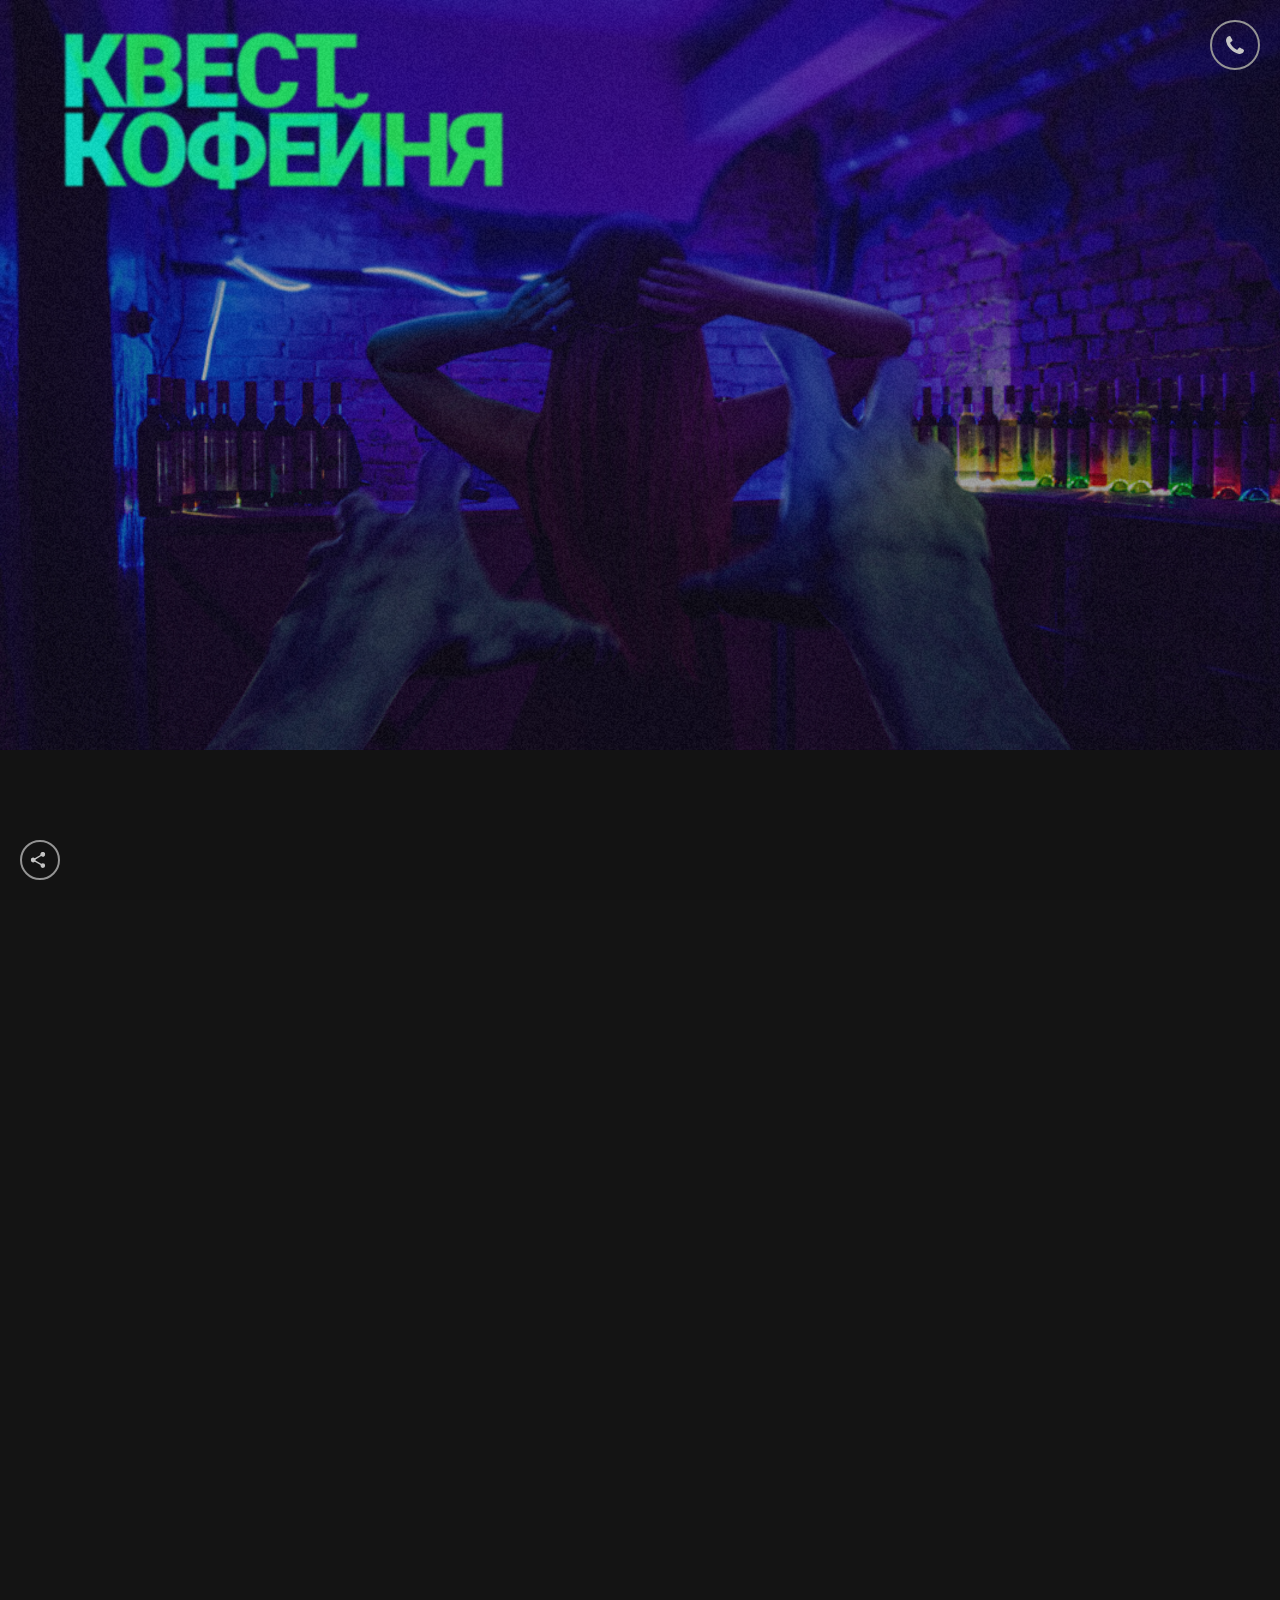
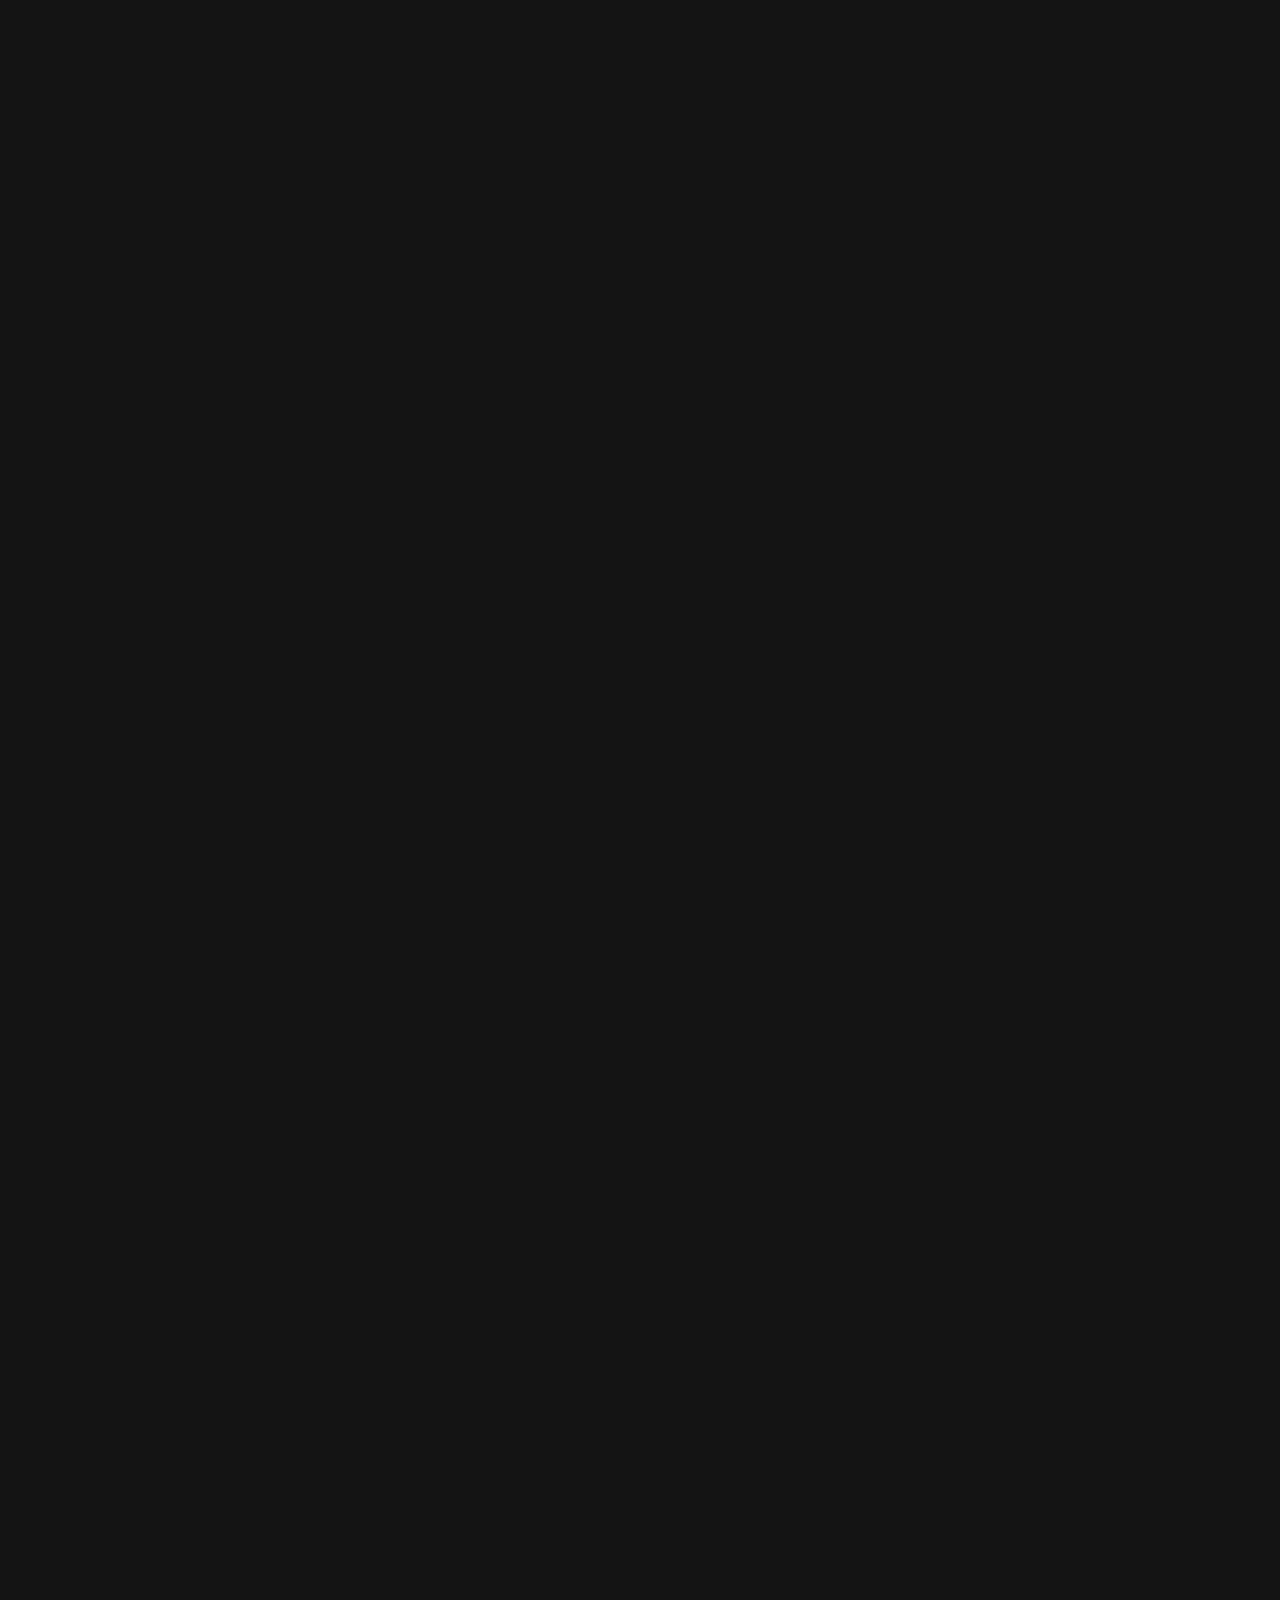
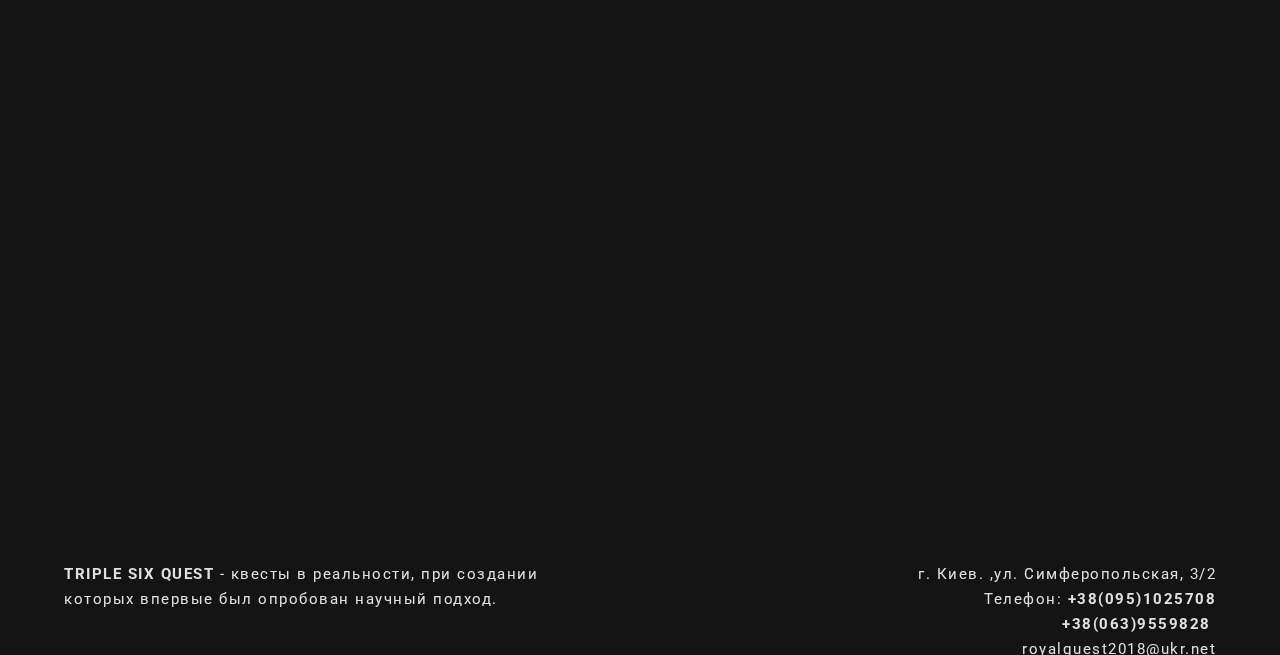
<file: index.html>
﻿<!DOCTYPE html>
<html>

<head>
<!-- Google Tag Manager -->
<script>(function(w,d,s,l,i){w[l]=w[l]||[];w[l].push({'gtm.start':
new Date().getTime(),event:'gtm.js'});var f=d.getElementsByTagName(s)[0],
j=d.createElement(s),dl=l!='dataLayer'?'&l='+l:'';j.async=true;j.src=
'https://www.googletagmanager.com/gtm.js?id='+i+dl;f.parentNode.insertBefore(j,f);
})(window,document,'script','dataLayer','GTM-KNDZ4FF');</script>
<!-- End Google Tag Manager -->

	<link href="https://fonts.googleapis.com/css?family=Roboto:300,400,500,900&amp;subset=cyrillic" rel="stylesheet">
	<link href="https://fonts.googleapis.com/css?family=Noto+Serif:400,700&amp;subset=cyrillic" rel="stylesheet">
	<link rel="stylesheet" href="../themes/pandoroom/css/boilerplate.css">
	<link rel="stylesheet" href="../themes/pandoroom/css/main.css">
	<meta http-equiv="content-type" content="text/html;charset=UTF-8" />
	<meta name="viewport" content="initial-scale = 1.0,maximum-scale = 1.0">

	<link rel="shortcut icon" type="image/x-icon" href="../themes/pandoroom/img/icons/favicon.ico">
	<link rel="icon" type="image/png" href="../themes/pandoroom/img/icons/favicon192.png" sizes="192x192">
	<link rel="apple-touch-icon" type="image/png" href="../themes/pandoroom/img/icons/favicon180.png" sizes="180x180" >
	<link rel="image_src" href="../themes/pandoroom/img/share_img.png"/>

	<title>Triple Six Quest</title>
	<meta name="title" content="Triple Six Quest">

	<meta property="og:type" content="website"/>
	<meta property="og:url" content="../index.html"/>
	<meta property="og:title" content="Triple Six Quest"/>
	<meta property="og:description" content="Квесты в реальности, при создании которых впервые был опробован научный подход."/>
	<meta property="og:image" content="../themes/pandoroom/img/share_img.png" />
  
<style>
div#header {
    width: 104% !important;
}

#pageMask {
	position: fixed;
	top: 0px;
	left: 0px;
	width: 100%;
	height: 100%;
	background-color: rgb(18, 18, 18);
	z-index: 10;
}

@media only screen and (max-width: 600px) {

	#headerBg {
		/*background-image:url("img/syndrom_01_header.jpg");*/
		-webkit-filter: blur(1em);
		filter: blur(1em);
	}
}
#introText { mix-blend-mode: normal; }
.maskRed{ display:none; }
.ghostFace{ display:none; }
#headerBg { -webkit-filter: blur(0em); filter: blur(0em); }
.imageFullTitle { color: rgb(255, 255, 255); top: 50%; right: 35.5%; }

		#pageMask {
			position: fixed;
			top: 0px;
			left: 0px;
			width: 100%;
			height: 100%;
			background-color: rgb(18, 18, 18);
			z-index: 10;
		}

		@media only screen and (max-width: 600px) {

			#headerBg {
				/*background-image:url("img/syndrom_01_header.html");*/
				-webkit-filter: blur(0em);
				filter: blur(0em);
			}
		}

#headerBgNoise {
	/*display: none;*
}
#headerBg {
	-webkit-filter: blur(0.2em);
	filter: blur(0.2em);
	/*background-image:url(%27%27.html);*
}

@media only screen and (max-width: 600px) {
 	#headerBg { background-image:url(../themes/pandoroom/img/syndrom_01_header.jpg); 
	-webkit-filter: blur(0em); filter: blur(0em);
}*/
</style>
</head>
<body>


<!-- ======================================================================================== -->
<!-- Navigation -->
<!-- ======================================================================================== -->

	<!-- Phone number -->

		<div id="phoneNumber">+38(095)102-57-08; ‎+38(063)955-98-28</div>
		<div id="phone" class="fixedIcons">
			<div class="socialIcons">
				<div class="socialIcon">
					<svg class="socialIconSvg" xmlns="http://www.w3.org/2000/svg" viewBox="0 0 50 50">
						<path d="M49.37388,39.12659a11.428,11.428,0,0,1-.34623,2.44091,13.754,13.754,0,0,1-.72708,2.37165,9.28259,9.28259,0,0,1-4.224,3.67,12.835,12.835,0,0,1-8.25752,1.64457,14.96546,14.96546,0,0,1-1.9909-.43279q-1.10792-.31161-1.64457-.502t-1.92156-.70978q-1.38491-.51935-1.69646-.6232a31.35756,31.35756,0,0,1-6.059-2.87368A51.36111,51.36111,0,0,1,13.34892,36.651a51.36075,51.36075,0,0,1-7.4612-9.15771,31.35723,31.35723,0,0,1-2.87368-6.059q-.10388-.31161-.6232-1.69646t-.70978-1.92156q-.19043-.53664-.502-1.64457a14.96487,14.96487,0,0,1-.43279-1.9909A12.83494,12.83494,0,0,1,2.39079,5.92335a9.2826,9.2826,0,0,1,3.67-4.224A13.75449,13.75449,0,0,1,8.43245.97231a11.42826,11.42826,0,0,1,2.441-.34618A1.939,1.939,0,0,1,11.6005.73q.6232.20773,1.835,2.63132.38085.65783,1.03868,1.86963T15.686,7.42951q.554.98668,1.07331,1.85232.10387.13844.60589.86556a9.67018,9.67018,0,0,1,.74439,1.22911,2.25835,2.25835,0,0,1,.24236.98668,2.87368,2.87368,0,0,1-.98668,1.73113,16.87724,16.87724,0,0,1-2.1466,1.90425,20.85075,20.85075,0,0,0-2.1466,1.835,2.63735,2.63735,0,0,0-.98668,1.59264,2.33939,2.33939,0,0,0,.17312.779,7.55843,7.55843,0,0,0,.29429.70978q.1212.24236.48472.831t.39816.65784A36.34154,36.34154,0,0,0,19.46,30.54012a36.34152,36.34152,0,0,0,8.13635,6.02435q.06924.03463.65784.39816t.831.48472a7.55843,7.55843,0,0,0,.70978.29429,2.33939,2.33939,0,0,0,.779.17312,2.63735,2.63735,0,0,0,1.59264-.98668,20.85075,20.85075,0,0,0,1.835-2.1466,16.87724,16.87724,0,0,1,1.90425-2.1466,2.87368,2.87368,0,0,1,1.73113-.98668,2.25835,2.25835,0,0,1,.98668.24236,9.66991,9.66991,0,0,1,1.22911.74439q.72708.502.86556.60589.86556.51935,1.85231,1.07331t2.19855,1.2118q1.21179.65784,1.86963,1.03868,2.4236,1.2118,2.63132,1.835A1.939,1.939,0,0,1,49.37388,39.12659Z" fill="#c8c8c8"/>
					</svg>
					<div class="socialIconBg"></div>
				</div>
			</div>
		</div>	

	<!-- Share block -->

		<div id="share" class="fixedIcons">
			<div class="socialIcons">

				<div class="socialIcon" style="margin-left: 0%;">
					<svg class="socialIconSvg" id="iconShare" xmlns="http://www.w3.org/2000/svg" viewBox="0 0 19 21">
						<path d="M28.57433,27.07031a3.22372,3.22372,0,0,0-2.08983.79093l-7.56321-4.3501a3.72057,3.72057,0,0,0,0-1.483L26.385,17.678a3.17149,3.17149,0,0,0,4.47821-.19773,3.122,3.122,0,0,0-.199-4.449,3.17149,3.17149,0,0,0-4.47821.19773,3.54525,3.54525,0,0,0-.89564,2.17505,1.45727,1.45727,0,0,0,.09952.69206l-7.46369,4.3501a3.05594,3.05594,0,0,0-4.3787.19773,3.21,3.21,0,0,0,.09952,4.449,3.1378,3.1378,0,0,0,4.3787,0l7.56321,4.3501a1.67237,1.67237,0,0,0-.09952.69206A3.08506,3.08506,0,1,0,28.57433,27.07031Z" transform="translate(-12.7 -12.2)" fill="#c8c8c8"/>
					</svg>

					<div class="socialIconBg"></div>
				</div>

				<!-- <div class="shareTitle">Поделиться</div> -->

				<a rel="nofollow" target="_blank" title="Share Facebook" href="http://www.facebook.com/sharer.php?u=http://wember.ru">
					<div class="socialIcon">
						<svg class="socialIconSvg" xmlns="http://www.w3.org/2000/svg" viewBox="0 0 18 30">
							<path d="M19.501,20.937h2.35728V18.524a6.733,6.733,0,0,1,.75929-3.71835,4.12172,4.12172,0,0,1,3.65795-1.80614,14.14959,14.14959,0,0,1,4.22548.44567l-0.58884,3.67654a7.5957,7.5957,0,0,0-1.89822-.29881c-0.91618,0-1.73745.34471-1.73745,1.30948v2.80355h3.7577l-0.26246,3.58985H26.27552V36.9995H21.85828V24.5268H19.501V20.937h0Z" transform="translate(-16 -10)" fill="#c8c8c8"/>
						</svg>
						<div class="socialIconBg"></div>
					</div>
				</a>

				<a rel="nofollow" target="_blank" title="Share Vk" href="http://vk.com/share.php?url=http://wember.ru">
					<div class="socialIcon">
						<svg class="socialIconSvg" xmlns="http://www.w3.org/2000/svg" viewBox="0 0 23 23">
							<path d="M17.03936,15h9.088c2.99075,0,5.53653,1.464,5.533,4.42418-0.00239,2.47139-.8983,3.43348-2.73785,4.52074,0.15747,0.12995,1.212.44349,1.56517,0.61874a4.30755,4.30755,0,0,1,1.27408.94063A4.49708,4.49708,0,0,1,33,29.19885C33,33.05913,29.26364,35,25.66567,35H17l0.03936-20h0Zm4.93886,5.25513L21.977,22.85169c2.34059,0,4.54041.30758,4.54041-2.22818,0-2.34859-2.48852-1.96114-4.5416-1.96114l0.00238,1.59275h0ZM21.977,31.31855c2.56487,0,5.73337.422,5.78944-2.48808,0.05845-3.03529-3.25559-2.48808-5.78825-2.48808L21.977,31.31855h0Z" transform="translate(-12 -13)" fill="#c8c8c8"/>
						</svg>
						<div class="socialIconBg"></div>
					</div>
				</a>
			</div>
		</div>
<!-- ======================================================================================== -->
<!-- Full image -->
<!-- ======================================================================================== -->

    <div id="closeIcon">
        <svg xmlns="http://www.w3.org/2000/svg" viewBox="0 0 22 22">

            <rect id="closeLine1" x="12.2" y="27.8" width="15" height="1" transform="translate(-28.3 10.2) rotate(-45)" fill="#969696"/>

            <rect id="closeLine2" x="22.8" y="17.2" width="15" height="1" transform="translate(-17.7 14.6) rotate(-45)" fill="#969696"/>

            <rect id="closeLine3" x="29.9" y="20.8" width="1" height="15" transform="translate(-25.2 17.7) rotate(-45)" fill="#969696"/>

            <rect id="closeLine4" x="19.2" y="10.2" width="1" height="15" transform="translate(-20.8 7) rotate(-45)" fill="#969696"/></svg>
    </div>

    <div id="fullImageWrapper">
        <!-- <div id="fullImageMask"></div> -->
        <div id="fullImageContainer"></div>
    </div>
   
    <!-- <div id="galleryTitle"></div>  -->

    <div id="inactive"></div>

<!-- ======================================================================================== -->
<!-- Mask layers -->
<!-- ======================================================================================== -->

	<div id="pageMask"></div>

	<div id="mainMask"></div>

	<div id="mainMask1"></div>

<div id="main" class="clearfix"> <!-- Beginning of main container -->

<!-- ======================================================================================== -->
<!-- Header -->
<!-- ======================================================================================== -->

	<div id="header" class="clearfix">

		<span id="questName">Квест<br/> Кофейня</span>

		<canvas id="headerBgNoise"></canvas>

		<div id="headerBg" style="background-image:url('/img/fon.png')" class="clearfix">

		</div>
	</div>

<!-- ======================================================================================== -->
<!-- Content -->
<!-- ======================================================================================== -->
		
	<!-- Text block 1 -->

		<div id="textBlock1" class="introTextBlock">
			<div class="textBlockContent">
				<p>
				Шел седьмой месяц с момента открытия. Кофейня напротив успела переманить всех ваших клиентов как новых так и постоянных. Ходят слухи, что у них варят самый вкусный кофе не только на районе, но и в городе.
						Люди с разных уголков города приезжают в эту кофейню , что-бы полакомиться этим чудным напитком.
						Вы, будучи враждующими директорами опустевших кофеинь, решаетесь проникнуть в нее ночью, несмотря на все принципы, и узнать что же за тайный рецепт кофе в этой с виду не примечательной кофейни напротив.
				</p>
			</div>
		</div>

	<!-- Image block 1 -->

		<img id="imageBlock1" src="../themes/pandoroom/img/sumerech/1.jpg" class="imageBlock" />

	<!-- Text block 2 -->

		<div id="textBlock2" class="textBlock">
			<div class="textBlockMask"></div>
			<div class="textBlockContent">
				<h5>
					Время квеста: <span class="color"><strong>75 минут</strong></span><br />
					Команда: <span class="color"><strong>2 - 5 человек</strong></span>
				</h5>
			</div>
		</div>

	<!-- Image block 2 -->

		<img id="imageBlock2" src="../themes/pandoroom/img/sumerech/2.jpg" class="imageBlock" />

	<!-- Text block 3 -->

		<div id="textBlock3" class="textBlock">
			<div class="textBlockMask"></div>
			<div class="textBlockContent">
				<h5>
					Стоимость:<br />
					<span class="color"><strong>от 1000 грн.</strong></span><br />
					<span class="color"><strong>до 1800 грн.</strong></span><br />
				</h5>
				<h6>
					Цена указана за команду от 2 до 4 человек.<br />
					Макс. кол-во человек 5. Доплата за 5-го - 200 грн.
				</h6>
			</div>
		</div>

	<!-- Image block 3 -->

		<img id="imageBlock3" src="../themes/pandoroom/img/sumerech/3.jpg" class="imageBlock" />

<!-- ======================================================================================== -->
<!-- Form -->
<!-- ======================================================================================== -->

    
	<div id="Form">
		
	 
	</div>


<!-- ======================================================================================== -->
<!-- Winners -->
<!-- ======================================================================================== -->

	<!-- <div id="winnersBlock" class="clearfix">
		<div class="blockMask"></div>
		<div id="winnersPhotos">
			<img src="../uploads/2016/09/winners-sindrom-1.jpg" class="winnersPhoto" />
			<img src="../uploads/2016/09/winners-sindrom-2.jpg" class="winnersPhoto" />
			<img src="../uploads/2016/09/winners-sindrom-4.jpg" class="winnersPhoto" />
			<img src="../uploads/2016/09/winners-sindrom-3.jpg" class="winnersPhoto" />
			<img src="../uploads/2016/09/winners-sindrom-6.jpg" class="winnersPhoto" />
			<img src="../uploads/2016/09/winners-sindrom-5.jpg" class="winnersPhoto" />
			<img src="../uploads/2016/09/winners-sindrom-8.jpg" class="winnersPhoto" />
			<img src="../uploads/2016/09/winners-sindrom-7.jpg" class="winnersPhoto" />
		</div>
	</div> -->

<!-- Calendar -->

<!-- ======================================================================================== -->
<!-- Map & footer -->
<!-- ======================================================================================== -->

	<iframe src="https://www.google.com/maps/embed?pb=!1m18!1m12!1m3!1d2541.672425454148!2d30.64386621573066!3d50.42857457947234!2m3!1f0!2f0!3f0!3m2!1i1024!2i768!4f13.1!3m3!1m2!1s0x40d4c517d234920b%3A0x54b70291defc22b4!2z0YPQuy4g0KHQuNC80YTQtdGA0L7Qv9C-0LvRjNGB0LrQsNGPLCAzLzIsINCa0LjQtdCyLCAwMjAwMA!5e0!3m2!1sru!2sua!4v1599771436817!5m2!1sru!2sua" width="100%" height="600" frameborder="0" style="border:0;" allowfullscreen="" aria-hidden="false" tabindex="0"></iframe>
    <div id="footer" class="clearfix">
        <p class="pLeft">
            <span class="color"><strong>TRIPLE SIX QUEST</strong></span> - квесты в реальности, при создании которых впервые был опробован научный подход.
        </p>
        <p class="pRight">
            г. Киев. ,ул. Симферопольская, 3/2<br />
            Телефон: <a href="tel:+380967070449"><span class="color"><strong>+38(095)1025708</strong></span></a>
                <br><a href="tel:+380937070449"><span class="color"><strong>+38(063)9559828</strong></span></a>&nbsp;
                <br><a href="mailto:royalquest2018@ukr.net">royalquest2018@ukr.net</a>
        </p>
    </div>
<!-- ======================================================================================== -->
<!-- Mobile footer -->
<!-- ======================================================================================== -->

	﻿    <div id="mobileFooter" class="clearfix">

        <div class="socialIcons">

            <div id="mobileShare">

                <div class="shareTitle">Поделиться</div>

                    <a rel="nofollow" target="_blank" title="Share Vk" href="http://vk.com/share.php?url=https://triplesixquest.com.ua">
                        <div class="socialIcon" style="clear: right; margin-right: 0%;">
                            <svg class="socialIconSvg" xmlns="http://www.w3.org/2000/svg" viewBox="0 0 23 23">
                                <path d="M17.03936,15h9.088c2.99075,0,5.53653,1.464,5.533,4.42418-0.00239,2.47139-.8983,3.43348-2.73785,4.52074,0.15747,0.12995,1.212.44349,1.56517,0.61874a4.30755,4.30755,0,0,1,1.27408.94063A4.49708,4.49708,0,0,1,33,29.19885C33,33.05913,29.26364,35,25.66567,35H17l0.03936-20h0Zm4.93886,5.25513L21.977,22.85169c2.34059,0,4.54041.30758,4.54041-2.22818,0-2.34859-2.48852-1.96114-4.5416-1.96114l0.00238,1.59275h0ZM21.977,31.31855c2.56487,0,5.73337.422,5.78944-2.48808,0.05845-3.03529-3.25559-2.48808-5.78825-2.48808L21.977,31.31855h0Z" transform="translate(-12 -13)" fill="#c8c8c8"/>
                            </svg>
                            <div class="socialIconBg"></div>
                        </div>
                    </a>

                    <a rel="nofollow" target="_blank" title="Share Facebook" href="http://www.facebook.com/sharer.php?u=https://triplesixquest.com.ua">
                        <div class="socialIcon">
                            <svg class="socialIconSvg" xmlns="http://www.w3.org/2000/svg" viewBox="0 0 18 30">
                                <path d="M19.501,20.937h2.35728V18.524a6.733,6.733,0,0,1,.75929-3.71835,4.12172,4.12172,0,0,1,3.65795-1.80614,14.14959,14.14959,0,0,1,4.22548.44567l-0.58884,3.67654a7.5957,7.5957,0,0,0-1.89822-.29881c-0.91618,0-1.73745.34471-1.73745,1.30948v2.80355h3.7577l-0.26246,3.58985H26.27552V36.9995H21.85828V24.5268H19.501V20.937h0Z" transform="translate(-16 -10)" fill="#c8c8c8"/>
                            </svg>
                            <div class="socialIconBg"></div>
                        </div>
                    </a>
            </div>

        </div>

    </div>
</div> <!-- End of main container -->

	
	        <div style="display:none;" id="delete_booking" class="confirm_booking">
            <form method="post" class="reg_form">
          <p style="padding:30px;" align="center">Вы действительно хотите<BR/>отменить сеанс?<BR/><BR/><a href="https://royalquest.com.ua/index2417.html?unset=&amp;sing=&amp;confirm=yes">Да, отменить!</a></p>
            </form>
        </div>

        <div id="user_logged_in" data="#"></div>
        <div id="last_clicked_time" data="111.html" data-time="111" data-id="111"></div>
            <div class="confirm_booking" style="display:none;" id="confirm_booking">
                <input type="text" id="get_param" hidden>
                <input type="text" id="addeduser" value="" hidden>
                
                <div class="confirm_choose"><input type="checkbox" id="reg_subs" style="display:none;"><label for="reg_subst" style="display:none;"></label><p style="display:none;" id="alertform"><font color=red>Заполните все поля формы!</font></p><p style="text-align: center;padding-top: 35px;padding-bottom: 35px;" id="confform"><a style="display:none;" href="sumerechnyj-sindrom.html#" id="booking_reject" class="a_reject">Отменить</a><a style="border: 2px solid #00aeef; border-radius: 30px; padding: 10px 55px; font-weight: bold;    background-color: #00AEEF; color: #fff; font-family: Lato;" href="sumerechnyj-sindrom.html#" OnClick="CheckAddForm();" id="22booking_confirm" class="a_confirm">ЗАБРОНИРОВАТЬ</a> <a href="sumerechnyj-sindrom.html#" id="booking_confirm"></a></p>
                </div>
            </div>
            
        <!-- </div> -->


<!-- ======================================================================================== -->
<!-- Scripts -->
<!-- ======================================================================================== -->


	<script src="../themes/pandoroom/js/jquery-3.1.0.min.js"></script>
	<script src="../themes/pandoroom/js/TweenMax.min.js"></script>
	<script src="../themes/pandoroom/js/libs.js"></script>
	<script src="../themes/pandoroom/js/main.js"></script>
	<script src="../themes/pandoroom/js/maintoo_new.js"></script>

	<script src="../themes/pandoroom/js/fancy/jquery.mousewheel-3.0.6.pack.js"></script>
	<script src="../themes/pandoroom/js/fancy/jquery.fancybox.pack8cbb.js@v=2.1.5"></script>
	<script src="../themes/pandoroom/js/fancy/helpers/jquery.fancybox-buttons3447.js@v=1.0.5"></script>
	<script src="../themes/pandoroom/js/fancy/helpers/jquery.fancybox-mediac924.js@v=1.0.6"></script>
	<script src="../themes/pandoroom/js/fancy/helpers/jquery.fancybox-thumbsf2ad.js@v=1.0.7"></script>
	<script src="../themes/pandoroom/js/ajaxupload.js"></script>

	
	<!-- Theme scripts end -->

</body>

</html>
</file>
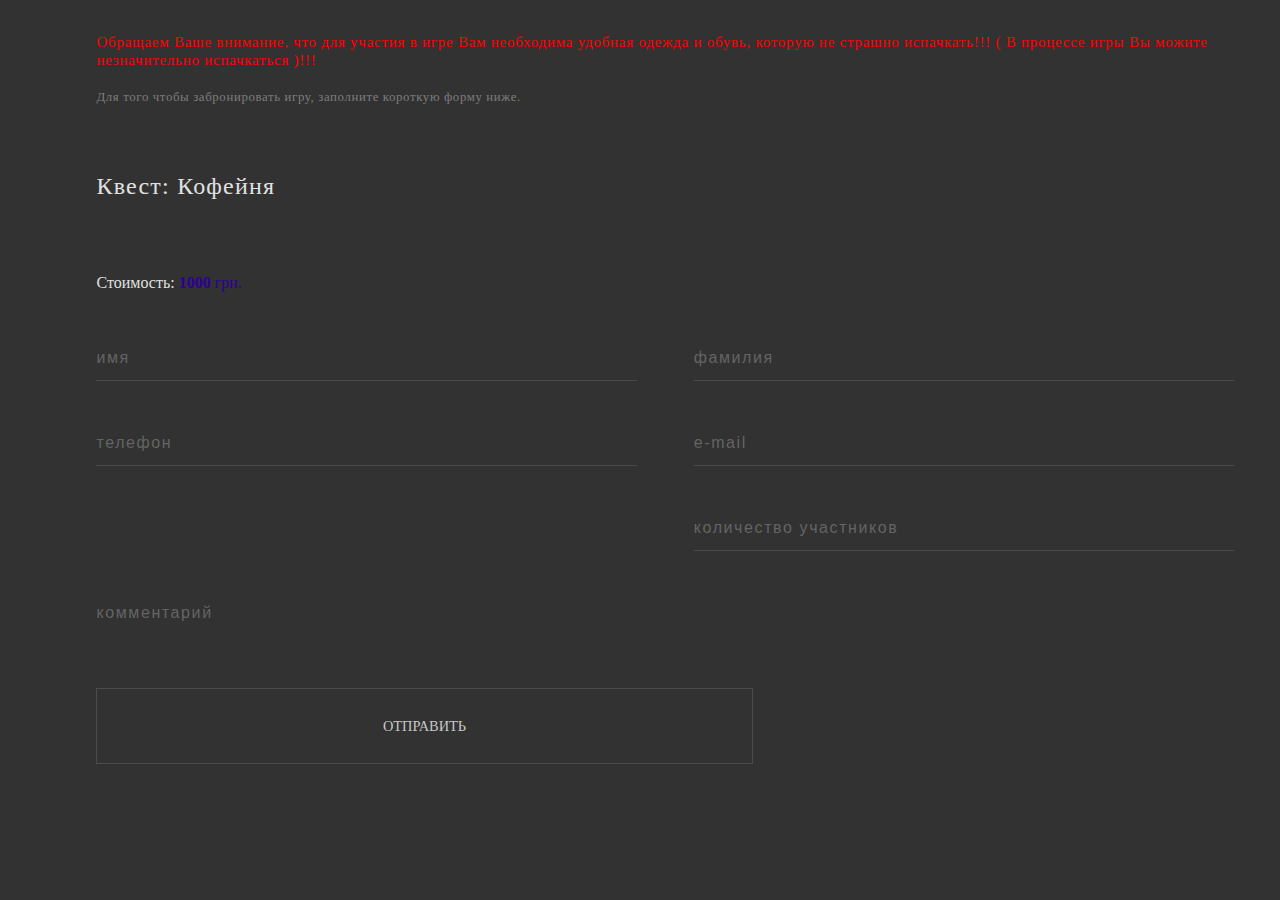
<file: Form.html>
<!DOCTYPE html>
<html lang="en">
<head>
    <meta charset="UTF-8">
    <meta name="viewport" content="width=device-width, initial-scale=1.0">
    <title>Заявка</title>
    <link rel="stylesheet" href="../themes/pandoroom/css/form.css">
</head>

<body style="background-color: rgb(50, 50, 50);">
    
    <div id="modalContainer" style="background-color: rgb(50, 50, 50);">
            <div id="modalContainerMask" style="transform-origin: 50% 0% 0px; transform: matrix(1, 0, 0, 0, 0, 0);"></div>
            <div id="modalContent" style="visibility: inherit; opacity: 1;">
				<span style="color:red; font-size: 15px;" id="modalContentIntro">
					Обращаем Ваше внимание, что для участия в игре Вам необходима удобная одежда и обувь, которую не страшно испачкать!!! ( В процессе игры Вы можите незначительно испачкаться )!!!
				</span>
				<br><br>
                <span id="modalContentIntro">
                    Для того чтобы забронировать игру, заполните короткую форму ниже.
                </span>
                <span class="questNameBook">
                    Квест: <span id="form_location">Кофейня</span>
                </span>
                <span class="bookDateTime">
                    <br>Стоимость: <span class="color"><strong id="form_price">1000</strong><strong id="form_plus"></strong> грн.</span>
                </span><input type="text" id="get_param" hidden=""><input type="text" id="data_id" hidden="">
            <input type="text" id="addeduser" value="" hidden="">
                <form id="bookInfoForm" name="bookInfo" action="#" enctype="text/plain" autocomplete="on">
                    <input type="text" value="" class="input" id="reg_name" name="r_name" placeholder="имя"> 
                    <input type="text" name="lastname" placeholder="фамилия" style="float: right;">
                    <input type="text" value="" class="input" id="reg_phone" name="r_phone" placeholder="телефон">
                    <input type="text" value="" class="input" id="reg_email" name="r_email" placeholder="e-mail" style="float: right;">
                    <input type="text" value="" class="input" id="reg_kol" onchange="calculate(this.value)" onkeyup="calculate(this.value)" onfocusout="calculate(this.value)" onactivate="calculate(this.value)" ondeactivate="calculate(this.value)" name="r_kol" placeholder="количество участников" style="float: right;">
                    <textarea name="comment" placeholder="комментарий"></textarea>
                    <!-- <input type="submit" id="btnSubmit" name="book" value="ЗАБРОНИРОВАТЬ" style="clear: left;">
                    <input type="button" id="btnCancel" name="cancel" value="ОТМЕНИТЬ" style="float: right;"> -->
                </form>
                <div id="btnSubmit" class="btnModal">
                <!-- yaCounter39216720.reachGoal('LeadSyndrom'); -->
                    <span class="btnModalTitle" onclick="CheckAddForm();" id="22booking_confirm">Отправить</span><a href="#" id="booking_confirm"></a>
                    <span class="btnModalBg" style="transform-origin: 50% 100% 0px; transform: matrix(1, 0, 0, 0, 0, 0);"></span>
                </div>
            </div>
        </div>

</body>
</html>
</file>
<file: themes/pandoroom/css/boilerplate.css>
/*
 * HTML5 ✰ Boilerplate
 *
 * What follows is the result of much research on cross-browser styling.
 * Credit left inline and big thanks to Nicolas Gallagher, Jonathan Neal,
 * Kroc Camen, and the H5BP dev community and team.
 *
 * Detailed information about this CSS: h5bp.com/css
 *
 * ==|== normalize ==========================================================
 */


/* =============================================================================
   HTML5 display definitions
   ========================================================================== */

article, aside, details, figcaption, figure, footer, header, hgroup, nav, section { display: block; }
audio, canvas, video { display: inline-block; *display: inline; *zoom: 1; }
audio:not([controls]) { display: none; }
[hidden] { display: none; }


/* =============================================================================
   Base
   ========================================================================== */

/*
 * 1. Correct text resizing oddly in IE6/7 when body font-size is set using em units
 * 2. Force vertical scrollbar in non-IE
 * 3. Prevent iOS text size adjust on device orientation change, without disabling user zoom: h5bp.com/g
 */

html { font-size: 100%; overflow-y: scroll; -webkit-text-size-adjust: 100%; -ms-text-size-adjust: 100%; }

body { margin: 0; font-size: 100%; line-height: 1.231; }

body, button, input, select, textarea { font-family: helvetica, arial,"lucida grande", verdana, "メイリオ", "ＭＳ Ｐゴシック", sans-serif; color: #222; }
/*
 * Remove text-shadow in selection highlight: h5bp.com/i
 * These selection declarations have to be separate
 * Also: hot pink! (or customize the background color to match your design)
 */

::selection { text-shadow: none; background-color: highlight; color: highlighttext; }


/* =============================================================================
   Links
   ========================================================================== */

a { color: #00e; }
a:visited { color: #551a8b; }
a:hover { color: #06e; }
a:focus { outline: thin dotted; }

/* Improve readability when focused and hovered in all browsers: h5bp.com/h */
a:hover, a:active { outline: 0; }


/* =============================================================================
   Typography
   ========================================================================== */

abbr[title] { border-bottom: 1px dotted; }

b, strong { font-weight: bold; }

blockquote { margin: 1em 40px; }

dfn { font-style: italic; }

hr { display: block; height: 1px; border: 0; border-top: 1px solid #ccc; margin: 1em 0; padding: 0; }

ins { background: #ff9; color: #000; text-decoration: none; }

mark { background: #ff0; color: #000; font-style: italic; font-weight: bold; }

/* Redeclare monospace font family: h5bp.com/j */
pre, code, kbd, samp { font-family: monospace, serif; _font-family: 'courier new', monospace; font-size: 1em; }

/* Improve readability of pre-formatted text in all browsers */
pre { white-space: pre; white-space: pre-wrap; word-wrap: break-word; }

q { quotes: none; }
q:before, q:after { content: ""; content: none; }

small { font-size: 85%; }

/* Position subscript and superscript content without affecting line-height: h5bp.com/k */
sub, sup { font-size: 75%; line-height: 0; position: relative; vertical-align: baseline; }
sup { top: -0.5em; }
sub { bottom: -0.25em; }


/* =============================================================================
   Lists
   ========================================================================== */

ul, ol { margin: 1em 0; padding: 0 0 0 40px; }
dd { margin: 0 0 0 40px; }
nav ul, nav ol { list-style: none; list-style-image: none; margin: 0; padding: 0; }


/* =============================================================================
   Embedded content
   ========================================================================== */

/*
 * 1. Improve image quality when scaled in IE7: h5bp.com/d
 * 2. Remove the gap between images and borders on image containers: h5bp.com/e
 */

img { border: 0; -ms-interpolation-mode: bicubic; vertical-align: middle; }

/*
 * Correct overflow not hidden in IE9
 */

svg:not(:root) { overflow: hidden; }


/* =============================================================================
   Figures
   ========================================================================== */

figure { margin: 0; }


/* =============================================================================
   Forms
   ========================================================================== */

form { margin: 0; }
fieldset { border: 0; margin: 0; padding: 0; }

/* Indicate that 'label' will shift focus to the associated form element */
label { cursor: pointer; }

/*
 * 1. Correct color not inheriting in IE6/7/8/9
 * 2. Correct alignment displayed oddly in IE6/7
 */

legend { border: 0; *margin-left: -7px; padding: 0; }

/*
 * 1. Correct font-size not inheriting in all browsers
 * 2. Remove margins in FF3/4 S5 Chrome
 * 3. Define consistent vertical alignment display in all browsers
 */

button, input, select, textarea { font-size: 100%; margin: 0; vertical-align: baseline; *vertical-align: middle; }

/*
 * 1. Define line-height as normal to match FF3/4 (set using !important in the UA stylesheet)
 */

button, input { line-height: normal; }

/*
 * 1. Display hand cursor for clickable form elements
 * 2. Allow styling of clickable form elements in iOS
 * 3. Correct inner spacing displayed oddly in IE7 (doesn't effect IE6)
 */

button, input[type="button"], input[type="reset"], input[type="submit"] { cursor: pointer; -webkit-appearance: button; *overflow: visible; }

/*
 * Consistent box sizing and appearance
 */

input[type="checkbox"], input[type="radio"] { box-sizing: border-box; padding: 0; }
input[type="search"] { -webkit-appearance: textfield; -moz-box-sizing: content-box; -webkit-box-sizing: content-box; box-sizing: content-box; }
input[type="search"]::-webkit-search-decoration { -webkit-appearance: none; }

/*
 * Remove inner padding and border in FF3/4: h5bp.com/l
 */

button::-moz-focus-inner, input::-moz-focus-inner { border: 0; padding: 0; }

/*
 * 1. Remove default vertical scrollbar in IE6/7/8/9
 * 2. Allow only vertical resizing
 */

textarea { overflow: auto; vertical-align: top; resize: vertical; }

/* Colors for form validity */
input:valid, textarea:valid {  }
input:invalid, textarea:invalid { background-color: #f0dddd; }


/* =============================================================================
   Tables
   ========================================================================== */

table { border-collapse: collapse; border-spacing: 0; }
td { vertical-align: top; }


/* ==|== primary styles =====================================================
   Author:
   ========================================================================== */

/* ==|== media queries ======================================================
   PLACEHOLDER Media Queries for Responsive Design.
   These override the primary ('mobile first') styles
   Modify as content requires.
   ========================================================================== */

@media only screen and (min-width: 480px) {
  /* Style adjustments for viewports 480px and over go here */

}

@media only screen and (min-width: 768px) {
  /* Style adjustments for viewports 768px and over go here */

}



/* ==|== non-semantic helper classes ========================================
   Please define your styles before this section.
   ========================================================================== */

/* For image replacement */
.ir { display: block; border: 0; text-indent: -999em; overflow: hidden; background-color: transparent; background-repeat: no-repeat; text-align: left; direction: ltr; }
.ir br { display: none; }

/* Hide from both screenreaders and browsers: h5bp.com/u */
.hidden { display: none !important; visibility: hidden; }

/* Hide only visually, but have it available for screenreaders: h5bp.com/v */
.visuallyhidden { border: 0; clip: rect(0 0 0 0); height: 1px; margin: -1px; overflow: hidden; padding: 0; position: absolute; width: 1px; }

/* Extends the .visuallyhidden class to allow the element to be focusable when navigated to via the keyboard: h5bp.com/p */
.visuallyhidden.focusable:active, .visuallyhidden.focusable:focus { clip: auto; height: auto; margin: 0; overflow: visible; position: static; width: auto; }

/* Hide visually and from screenreaders, but maintain layout */
.invisible { visibility: hidden; }

/* Contain floats: h5bp.com/q */
.clearfix:before, .clearfix:after { content: ""; display: table; }
.clearfix:after { clear: both; }
.clearfix { *zoom: 1; }



/* ==|== print styles =======================================================
   Print styles.
   Inlined to avoid required HTTP connection: h5bp.com/r
   ========================================================================== */

@media print {
    * { background: transparent !important; color: black !important; box-shadow:none !important; text-shadow: none !important; filter:none !important; -ms-filter: none !important; } /* Black prints faster: h5bp.com/s */
    a, a:visited { text-decoration: underline; }
    a[href]:after { content: " (" attr(href) ")"; }
    abbr[title]:after { content: " (" attr(title) ")"; }
    .ir a:after, a[href^="javascript:"]:after, a[href^="#"]:after { content: ""; }  /* Don't show links for images, or javascript/internal links */
    pre, blockquote { border: 1px solid #999; page-break-inside: avoid; }
    table { display: table-header-group; } /* h5bp.com/t */
    tr, img { page-break-inside: avoid; }
    img { max-width: 100% !important; }
    @page { margin: 0.5cm; }
    p, h2, h3 { orphans: 3; widows: 3; }
    h2, h3 { page-break-after: avoid; }
}

/* reflow reset for -webkit-margin-before: 1em */
p { margin: 0; }

html {
    overflow-y: auto;
    background-color: transparent;
    height: 100%;
}

body {
    background: #fff;
    font: normal 100%;
    position: relative;
    height: 100%;
}

body, div, img, p, button, input, select, textarea, a {
    box-sizing: border-box;
}

.image {
    display: block;
}

input {
    cursor: default;
    display: block;
}

input[type=button] {
    /*background-color: #e5e9e8;
    border: 1px solid #9daca9;
    border-radius: 4px;
    box-shadow: inset 0 1px #fff;
    font: inherit;
    letter-spacing: inherit;
    text-indent: inherit;
    color: inherit;*/
}

input[type=button]:hover {
    /*background-color: #eff1f1;*/
}

input[type=button]:active {
    /*background-color: #d2d6d6;
    border: 1px solid #9daca9;
    box-shadow: inset 0 1px rgba(0,0,0,0.1);*/
}

/* Reset anchor styles to an unstyled default to be in parity with design surface. It 
   is presumed that most link styles in real-world designs are custom (non-default). */
a, a:visited, a:hover, a:active {
    color: inherit;
    text-decoration: inherit;
}
</file>
<file: themes/pandoroom/css/main.css>
/* ======================================================================================== */
/* Body */
/* ======================================================================================== */

    body {
        background-color: rgb(20, 20, 20);
        color: rgb(225, 225, 225);
        letter-spacing: 0.1em;
        font-size: 15px;
        line-height: 15px;
        font-family: 'Roboto', sans-serif;
        
        -webkit-touch-callout: none;
        -webkit-user-select: none;
        -khtml-user-select: none;
        -moz-user-select: none;
        -ms-user-select: none;
        user-select: none;
        -webkit-tap-highlight-color: rgba(0,0,0,0);
        -webkit-tap-highlight-color: transparent;
        
        cursor: default;
    }

    a { outline: none !important; }

    h5 {
        float: left;
        font-size: 1.2em;
        line-height: 1.65em;
        margin: 0%;
        color: rgb(225, 225, 225);
        font-weight: 500;
    }

    h6 {
        float: left;
        clear: left;
        margin: 2em 0em 0em 0em;
        font-size: 0.7em;
        line-height: 1.65em;
        font-weight: 500;
        color: rgb(150, 150, 150);
    }

    p {
        line-height: 1.65em;
    }

    .pRight {
        float: right;
        font-size: 1em;
        width: 47.5%;
        /*height: auto;*/
        height: 80px;
        text-align: right;
        line-height: 1.65em;
        margin: 0%;
        clear: none;
        min-height: 0px;
        position: relative;
        top: 0px;
        left: 0px;
        display: block;
        color: rgb(225, 225, 225);
    }

    .pLeft {
        float: left;
        font-size: 1em;
        width: 47.5%;
        height: auto;
        text-align: left;
        line-height: 1.65em;
        margin: 0%;
        clear: none;
        min-height: 0px;
        position: relative;
        top: 0px;
        left: 0px;
    }


/* ======================================================================================== */
/* Main */
/* ======================================================================================== */

    #main {
        width: 100%;
        height: auto;
        min-height: 100%;
        margin-left: auto;
        margin-right: auto;
        z-index: 0;
        overflow: hidden;
    }

    #mainMask, #mainMask1 {
        position: fixed;
        width: 100%;
        height: 100%;
        top: 0%;
        right: 0%;
        bottom: 0%;
        left: 0%;
        z-index: 3;
        opacity: 0;
        background-color: rgb(25, 25, 25);
    }

    #mainMask1 {
        z-index: 1;
        background-color: rgba(25, 25, 25, 0.75);
    }

    .blockMask {
        position: absolute;
        width: 100%;
        height: 100%;
        top: 0%;
        right: 0%;
        bottom: 0%;
        left: 0%;
        z-index: 2;
        opacity: 1;
        background-color: rgb(20, 20, 20);
    }

    .maskLight {
        background-color: rgb(25, 25, 25);
    }

    #pageMask {
        z-index: 3;
        opacity: 1;
    }

    #pageBordersWrapper {
        position: fixed;
        width: 100%;
        height: 100%;
        top: 0%;
        right: 0%;
        bottom: 0%;
        left: 0%;
        z-index: 4;
        opacity: 1;
    }

    #pageBorderTop, #pageBorderRight, #pageBorderBottom, #pageBorderLeft {
        position: absolute;
        background-color: rgb(15, 15, 15);
        opacity: 0;
    }

    #pageBorderTop {
        top: 0%;
        right: 0%;
        bottom: auto;
        left: 0%;
        width: 100%;
        height: auto;
        padding-bottom: 6.5%;
    }

    #pageBorderRight {
        top: 0%;
        right: 0%;
        bottom: 0%;
        left: auto;
        width: auto;
        height: 100%;
        padding-left: 6.5%;
    }

    #pageBorderBottom {
        top: auto;
        right: 0%;
        bottom: 0%;
        left: 0%;
        width: 100%;
        height: auto;
        padding-top: 6.5%;
    }

    #pageBorderLeft {
        top: 0%;
        right: auto;
        bottom: 0%;
        left: 0%;
        width: auto;
        height: 100%;
        padding-right: 6.5%;
    }

/* ======================================================================================== */
/* Fixed buttons */
/* ======================================================================================== */

    .fixedBtn, .fixedIcons {
        display: block;
        position: absolute; /*fixed;*/
        width: auto;
        height: auto;
        min-width: 0px;
        min-height: 0px;
        color: rgb(250, 250, 250);
        font-size: 1em;
        line-height: 0.75em;
        font-weight: 900;
        text-align: center;
        text-transform: uppercase;
        cursor: pointer;
        opacity: 1;
        z-index: 5;
    }

    #logo {
        top: 0%;
        right: auto;
        bottom: auto;
        left: 0%;    
        font-size: 2em;
        letter-spacing: 0.05em;
        z-index: 11;
        padding: 20px 0px 0px 20px;
    }

    #logo span, #book span {
        position: relative;
        float: left;
        width: auto;
        height: auto;
    }

    #book {
        top: auto;
        right: 0%;
        bottom: 0%;
        left: auto;
        font-size: 1.2em;
        letter-spacing: 0.05em;
        padding: 0px 20px 20px 0px;
    }

    #share {
        top: auto;
        right: auto;
        bottom: 0;
        left: 0%;
        color: rgb(150, 150, 150);
        background-color: rgba(15, 15, 15, 0);
		
		width: 100%;
		height: 70px;
		position: fixed;
    }

    #social {
        position: fixed;
        width: auto;
        height: auto;
        top: 0%;
        right: 0%;
        bottom: auto;
        left: auto;
        color: rgb(150, 150, 150);
        background-color: rgba(15, 15, 15, 0);
    }

    #social .socialIcons {
        margin: 20px 20px 0px 0px;
        width: 140px;
    }

    #phone {
        display: block;
        position: fixed;
        top: 0%;
        right: 0%;
        bottom: auto;
        left: auto;
        background-color: rgba(15, 15, 15, 0);
        cursor: pointer;
    }
    
    #phone .socialIcons {
        margin: 20px 20px 0px 0px;
    }

    #phone .socialIcon {
        width: 50px;
        height: 50px;
    }

    #phoneNumber {
        position: fixed;
        width: 550px;
        height: auto;
        top: 0%;
        right: 0%;
        left: auto;
        bottom: auto;
        font-size: 1.5em;
        font-weight: 900;
        color: rgb(225, 225, 225);
        text-align: right;
        padding: 39px 0px 20px 20px;
        margin-right: 90px;
        z-index: 6;
    }

    #phoneMobile {
        display: none;
    }

    .fixedBtnBg {
        position: absolute;
        width: 100%;
        height: 100%;
        top: 0px;
        left: 0px;
        background-color: rgb(225, 15, 35);
        z-index: 0;
        opacity: 0;
        border-radius: 50%;
        -moz-border-radius: 50%;
        -webkit-border-radius: 50%;
        -webkit-transform-origin: 50% 50%;
        -moz-transform-origin: 50% 50%;
        -ms-transform-origin: 50% 50%;
        -o-transform-origin: 50% 50%;
        transform-origin: 50% 50%;
    }

    #sideNavIcon {
        position: fixed;
        clear: none;
        width: 50px;
        height: 50px;
        top: auto;
        right: 0%;
        bottom: 50%;
        left: auto;
        padding: 0%;
        cursor: pointer;
        margin-top: 0px;
        margin-right: 20px;
        border-radius: 50%;
        -moz-border-radius: 50%;
        -webkit-border-radius: 50%;
        border: 2px solid rgba(150, 150, 150, 1);
        -webkit-transform: translateY(50%);
        -moz-transform: translateY(50%);
        -ms-transform: translateY(50%);
        -o-transform: translateY(50%);
        transform: translateY(50%); 
        z-index: 5;
    }

    .sideNavIconBg {
        position: absolute;
        top: 0%;
        right: 0%;
        bottom: 0%;
        left: 0%;
        width: 100%;
        height: 100%;
        z-index: 0;
        border-radius: 50%;
        -moz-border-radius: 50%;
        -webkit-border-radius: 50%;
        background-color: rgb(225, 15, 35);
        -webkit-transform: scale(0, 0);
        -moz-transform: scale(0, 0);
        -ms-transform: scale(0, 0);
        -o-transform: scale(0, 0);
        transform: scale(0, 0);
        -webkit-backface-visibility: hidden;
        -moz-backface-visibility: hidden;
        -ms-backface-visibility: hidden;
        -o-backface-visibility: hidden;
        backface-visibility: hidden;
    }

    #bmWrapper {
        position: relative;
        width: 100%;
        height: auto;
        top: 0%;
        right: 0%;
        bottom: 0%;
        left: 0%;
        margin: 18% 0% 0% 24%;
        z-index: 1;
    }

    #bmLine1, #bmLine2, #bmLine3 {
        position: relative;
        float: left;
        clear: left;
        width: 50%;
        height: 2px;
        margin-top: 6px;
        border-radius: 4px;
        -moz-border-radius: 4px;
        -webkit-border-radius: 4px;
        background-color: rgb(200, 200, 200);
        z-index: 1;
        -webkit-backface-visibility: hidden;
        -moz-backface-visibility: hidden;
        -ms-backface-visibility: hidden;
        -o-backface-visibility: hidden;
        backface-visibility: hidden;
    }    


    #sideNav {
        position: fixed;
        width: 33.33%;
        top: 0%;
        right: -33.33%;
        bottom: 0%;
        left: auto;
        z-index: 6;
        padding: 0%;
        overflow-y: scroll;
        overflow-x: hidden;
        background-color: rgba(30, 30, 30, 0.9);
        opacity: 1;
    }

    #sideNavHeader {
        position: absolute;
        top: 0%;
        right: 0%;
        bottom: 0%;
        left: 0%;
        float: left;
        width: auto;
        height: 10%;
        padding: 0%;
        text-transform: uppercase;
        font-weight: 900;
        font-size: 1.5vw;
        color: rgb(225, 225, 225);
        text-align: left;
    }

    #sideNavHeaderTitle {
        position: absolute;
        width: auto;
        height: auto;
        top: 50%;
        right: auto;
        bottom: auto;
        left: 10%;
        -webkit-transform: translateY(-50%);
        -moz-transform: translateY(-50%);
        -ms-transform: translateY(-50%);
        -o-transform: translateY(-50%);
        transform: translateY(-50%);
    }

    #sideNavHeader .socialIcon {
        position: relative;
        float: right;
        top: 50%;
        right: 5%;
        bottom: auto;
        left: auto;
        -webkit-transform: translateY(-50%);
        -moz-transform: translateY(-50%);
        -ms-transform: translateY(-50%);
        -o-transform: translateY(-50%);
        transform: translateY(-50%);
    }

    .sideNavQuest {
        position: absolute;
        top: 0%;
        right: auto;
        bottom: auto;
        left: 0%;
        width: 100%;
        height: 22.5%;
        margin: 0% 0% 0% 0%;
        /*padding: 15% 10% 15% 10%;*/
        -webkit-transform-origin: 50% 50%;
        -moz-transform-origin: 50% 50%;
        -ms-transform-origin: 50% 50%;
        -o-transform-origin: 50% 50%;
        transform-origin: 50% 50%;
        cursor: pointer;
        z-index: 7;
    }    

    #sideNavQuest1 {
        top: 10%;
    }    

    #sideNavQuest2 {
        top: 32.5%;
    }    

    #sideNavQuest3 {
        top: 55%;
    }    

    #sideNavQuest4 {
        top: 77.5%;
    }

    .sideNavQuestInfo {
        position: fixed;
        top: 50%;
        right: auto;
        bottom: auto;
        left: 0%;
        padding: 2.5%;
        /*border: 2px solid rgb(100, 100, 100);*/
        color: rgb(200, 200, 200);
        background-color: rgba(25, 25, 25, 1);
        z-index: 5;
        font-size: 1.2em;
        line-height: 1.65em;
        opacity: 0;
        visibility: hidden;
        -webkit-transform: translateY(-50%);
        -moz-transform: translateY(-50%);
        -ms-transform: translateY(-50%);
        -o-transform: translateY(-50%);
        transform: translateY(-50%);
        mix-blend-mode: screen;
    }

    .sideNavTitle {
        position: absolute;
        width: 90%;
        height: auto;
        top: 50%;
        right: auto;
        bottom: auto;
        left: 10%;
        color: rgba(125, 125, 125, 1);
        font-size: 1.2vw;
        line-height: 1.2em;
        font-weight: 500;
        text-transform: uppercase;
        z-index: 1;
        -webkit-transform: translateY(-50%);
        -moz-transform: translateY(-50%);
        -ms-transform: translateY(-50%);
        -o-transform: translateY(-50%);
        transform: translateY(-50%);
        /*-webkit-backface-visibility: hidden;
        -moz-backface-visibility: hidden;
        -ms-backface-visibility: hidden;
        -o-backface-visibility: hidden;
        backface-visibility: hidden;*/
    }

    .sideNavLine {
        position: absolute;
        float: right;
        top: 0%;
        right: auto;
        bottom: 0%;
        left: 0%;
        width: 7.5%;
        height: 100%;
        background-color: rgba(225, 15, 35, 1);
    }

    .sideNavImage {
        position: absolute;
        top: 0%;
        right: 0%;
        bottom: 0%;
        left: 0%;
        float: left;
        width: 100%;
        height: auto;
        margin: 0% 0% 0% 0%;
        opacity: 0.3;
        background-attachment: scroll;
        -webkit-background-size: cover;
        background-size: cover;
        background-position: 50% 50%;
        background-repeat: no-repeat no-repeat;
    }

    #sideNavBg {
        position: fixed;
        top: 0%;
        right: 0%;
        bottom: 0%;
        left: 0%;
        -webkit-perspective: 1000;
        -moz-perspective: 1000;
        -ms-perspective: 1000;
        -o-perspective: 1000;
        perspective: 1000;
        z-index: 4;
    }

    .sideNavBgImage {
        position: fixed;
        top: 0%;
        right: 0%;
        bottom: 0%;
        left: 0%;
        width: 100%;
        height: 100%;
        z-index: 4;
        background-attachment: scroll;
        -webkit-background-size: cover;
        background-size: cover;
        background-position: 50% 50%;
        background-repeat: no-repeat no-repeat;
        opacity: 0;
    }

    #canvasNoise {
        display: block;
        position: fixed;
        width: 100%;
        height: 100%;
        top: 0%;
        right: 0%;
        bottom: 0%;
        left: 0%;
        z-index: 5;
        opacity: 1;
        visibility: hidden;
    }

    #questSelectNoise1, #questSelectNoise2, #questSelectNoise3, #headerBgNoise {
        display: block;
        position: absolute;
        top: 0%;
        right: 0%;
        bottom: 0%;
        left: 0%;
        /*width: auto;*/
        width: 100%;
        height: 100%;
        z-index: 2;
        visibility: visible;
    }

    #sideTextFixed {

        display: block;
        position: fixed;
        float: none;
        clear: none;
        width: auto;
        height: auto;
        text-align: center;
        top: auto;
        right: auto;
        bottom: 50%;
        left: 10px;
        padding: 0%;
        color: rgb(100, 100, 100);
        background-color: rgba(15, 15, 15, 0);
        
        font-size: 0.8em;
        line-height: 0.75em;
        font-weight: 500;
        text-transform: none;
        z-index: 2;
        cursor: default;

        -webkit-transform: rotateZ(-90deg) translateX(-52.5%);
        -moz-transform: rotateZ(-90deg) translateX(-52.5%);
        -ms-transform: rotateZ(-90deg) translateX(-52.5%);
        -o-transform: rotateZ(-90deg) translateX(-52.5%);
        transform: rotateZ(-90deg) translateX(-52.5%);        

        -webkit-transform-origin: 0% 0%;
        -moz-transform-origin: 0% 0%;
        -ms-transform-origin: 0% 0%;
        -o-transform-origin: 0% 0%;
        transform-origin: 0% 0%;
    }

    #sideTextAbout {
        display: block;
        position: fixed;
        top: 0%;
        right: auto;
        bottom: auto;
        left: 25%;
        margin-top: 23px;
        color: rgb(225, 225, 225);
        font-size: 1em;
        font-weight: 500;
        z-index: 5;
        text-transform: uppercase;
    }

    #wLetter {
        position: fixed;
        width: 100%;
        height: 100%;
        top: 50%;
        right: 0%;
        bottom: 0%;
        left: 10%;
        z-index: 6;
        background-color: rgb(50, 50, 50, 0);
        color: rgba(225, 225, 225, 0);
        font-size: 50vw;
        font-weight: 900;
        mix-blend-mode: exclusion;
    }

/* ======================================================================================== */
/* Social icons */
/* ======================================================================================== */
    
    .socialIcons {
        display: block;
        position: fixed;
        height: auto;
        top: 0%;
        right: 0%;
        bottom: auto;
        left: auto;        
        cursor: default;
    }    

    #share .socialIcons {
        top: auto;
        right: auto;
        bottom: 0%;
        left: 0%;
        margin: 0px 0px 20px 20px;
    }    

    #share .socialIcon {
        float: left;
        opacity: 0;
        margin-left: 10px;
    }      

    #social .socialIcon {
        margin-left: 10px;
    }    

    #share .socialIcon:first-child {
        opacity: 1;
    }

    .socialIcon {
        position: relative;
        float: right;
        clear: none;
        width: 40px;
        height: 40px;
        margin: 0% 0% 0% 0%;
        line-height: 0em;
        border: 2px solid rgba(150, 150, 150, 1);
        border-radius: 50%;
        -moz-border-radius: 50%;
        -webkit-border-radius: 50%;
        cursor: pointer;
    }

    .socialIcon svg {
        -webkit-backface-visibility: hidden;
        -moz-backface-visibility: hidden;
        -ms-backface-visibility: hidden;
        -o-backface-visibility: hidden;
        backface-visibility: hidden;
    }

    .btnSocial, .btnSocialHover {
        width: 100%;
        height: 100%;
        position: absolute;
        top: 0px;
        left: 0px;
        bottom: auto;
        right: auto;
        z-index: 1;
    }

    .btnSocialHover {
        opacity: 0;
    } 

    .socialIconBg {
        position: absolute;
        top: 0%;
        right: 0%;
        bottom: 0%;
        left: 0%;
        width: 100%;
        height: 100%;
        z-index: 0;
        border-radius: 50%;
        -moz-border-radius: 50%;
        -webkit-border-radius: 50%;
        background-color: rgb(45, 0, 150);
        -webkit-transform: scale(0, 0);
        -moz-transform: scale(0, 0);
        -ms-transform: scale(0, 0);
        -o-transform: scale(0, 0);
        transform: scale(0, 0);
    }

    #iconShare {
        margin-top: 0; 
        margin-left: 0;
        -webkit-transform: translate(-2px, -2px) scale(0.4, 0.4);
        -moz-transform: translate(-2px, -2px) scale(0.4, 0.4);
        -ms-transform: translate(-2px, -2px) scale(0.4, 0.4);
        -o-transform: translate(-2px, -2px) scale(0.4, 0.4);
        transform: translate(-2px, -2px) scale(0.4, 0.4);
    } 

    .socialIconSvg {
        position: absolute;
        width: auto;
        height: auto;
        top: 0%;
        right: 0%;
        bottom: 0%;
        left: 0%;
        margin: auto;
        z-index: 1;
        -webkit-transform: scale(0.4, 0.4);
        -moz-transform: scale(0.4, 0.4);
        -ms-transform: scale(0.4, 0.4);
        -o-transform: scale(0.4, 0.4);
        transform: scale(0.4, 0.4);
    }

/* ======================================================================================== */
/* Main page */
/* ======================================================================================== */

    #headerMain {
        /*position: absolute;*/
        width: 100%;
        height: 100%;
        top: 0%;
        right: 0%;
        bottom: 0%;
        left: 0%;
        margin: 0%;
        padding: 0%;
        overflow: hidden;
        opacity: 1;
        z-index: 1;
    }

    .questSelect {
        position: relative;
        float: left;
        width: 50%;
        /*height: 100%;*/
        height: 320px;
        padding: 5%;
        /*background-color: rgba(200, 200, 200, 0.1);*/
        z-index: 0;
        overflow: hidden;
        cursor: pointer;
        -webkit-perspective: 1000;
        -moz-perspective: 1000;
        -ms-perspective: 1000;
        -o-perspective: 1000;
        perspective: 1000;
    }

    .questSelect canvas {
        opacity: 0.6;
    }

    #headerMain .questName {
        display: block;
        position: relative;
        top: 0%;
        left: 0%;
        width: auto;
        height: auto;
        padding: 0%;
        margin-top: 6%;
        font-size: 3vw;
        font-weight: 700;
        line-height: 1em;
        letter-spacing: 0em;
        color: rgb(100, 100, 100);
        text-transform: none;
        z-index: 2;
        
        -webkit-transform-origin: 50% 100%;
        -moz-transform-origin: 50% 100%;
        -ms-transform-origin: 50% 100%;
        -o-transform-origin: 50% 100%;
        transform-origin: 50% 100%;
        
        font-family: 'Noto Serif', serif;
           
    }

    .questInfo {
        position: relative;
        float: left;
        width: 100%;
        height: 100%;
        top: 25%;
        text-align: center;
    }

    #headerMain .introText {
        position: relative;
        float: left;
        top: 0%;
        left: 0%;
        width: 100%;
        font-size: 1.2vw;
        line-height: 1.2em;
        clear: both;
        color: rgb(225, 225, 225);
        margin-top: 7.5%;
        z-index: 2;
        text-align: center;
        opacity: 0;
    }

    .questSelectCircle {
        position: absolute;
        width: auto;
        height: auto;
        top: 0%;
        right: auto;
        bottom: auto;
        left: 25%;
        margin-top: -13%;
        padding: 25%;
        opacity: 1;
        z-index: 1;
        background-color: rgb(225, 0, 25);
        
        border-radius: 50%;
        -moz-border-radius: 50%;
        -webkit-border-radius: 50%;
        -webkit-transform: scale(0, 0);
        -moz-transform: scale(0, 0);
        -ms-transform: scale(0, 0);
        -o-transform: scale(0, 0);
        transform: scale(0, 0);        
        -webkit-transform-origin: 50% 50%;
        -moz-transform-origin: 50% 50%;
        -ms-transform-origin: 50% 50%;
        -o-transform-origin: 50% 50%;
        transform-origin: 50% 50%;
        
        mix-blend-mode: exclusion;
        
        /*background: #e1000f;
        background: -moz-radial-gradient(center, ellipse cover, #e1000f 0%, #190000 100%);
        background: -webkit-radial-gradient(center, ellipse cover, #e1000f 0%, #190000 100%);
        background: -o-radial-gradient(center, ellipse cover, #e1000f 0%, #190000 100%);
        background: -ms-radial-gradient(center, ellipse cover, #e1000f 0%, #190000 100%);
        background: radial-gradient(center, ellipse cover, #e1000f 0%, #190000 100%);*/
    }

    .questSelectBg {
        position: absolute;
        width: 100%;
        height: 100%;
        top: 0%;
        right: 0%;
        bottom: 0%;
        left: 0%;
        background-attachment: scroll;
        -webkit-background-size: cover;
        background-size: cover;
        background-position: 50% 50%;
        background-repeat: no-repeat no-repeat;
        opacity: 0.25;
        z-index: 0;
        -webkit-filter: grayscale(100%);
        filter: grayscale(100%);
    }

    #about {
        top: 0%;
        right: auto;
        bottom: auto;
        left: 50%;
        font-size: 1em;
        font-weight: 500;
        color: rgb(225, 225, 225);
        -webkit-transform: translateX(-50%);
        -moz-transform: translateX(-50%);
        -ms-transform: translateX(-50%);
        -o-transform: translateX(-50%);
        transform: translateX(-50%);
        text-transform: uppercase;
        margin-top: 20px;
        cursor: default;
    }

    #contacts {
        top: auto;
        right: auto;
        bottom: 0;
        left: 50%;
        font-weight: 400;
        line-height: 1.65em;
        text-transform: none;
        cursor: default;
        -webkit-transform: translateX(-50%);
        -moz-transform: translateX(-50%);
        -ms-transform: translateX(-50%);
        -o-transform: translateX(-50%);
        transform: translateX(-50%);
        margin-bottom: 10px;
		
		width: 100%;
		height: 70px;
		position: fixed;
    }

    #contacts .color {
        font-size: 1em;
        font-weight: 900;
    }

    #contacts .gray {
        color: rgb(200, 200, 200);
        font-size: 0.9em;
    }

/* ======================================================================================== */
/* Header */
/* ======================================================================================== */

    #header {
        position: relative;
        float: left;
        clear: none;
        width: 100%;
        height: auto;
        min-width: 0px;
        min-height: 0px;
        top: 0px;
        left: 0px;
        margin: 0%;
        padding: 0%;
        overflow: hidden;
        opacity: 1;
        z-index: auto;
    }

    #questName, #introText {
        position: relative;
        float: left;
        margin-top: 6px;
        clear: none;
        width: auto;
        height: auto;
        min-width: 0px;
        min-height: 7em;
        top: 0px;
        left: 0px;
        z-index: 1;
        cursor: default;
    }

    #questName {
        margin: 2.5% 0% 0% 4.5%;
        font-size: 8vw;
        font-weight: 900;
        line-height: 0.77em;
        color: rgb(0, 255, 255);
        text-transform: uppercase;
        letter-spacing: -0.05em;
        opacity: 1;
        mix-blend-mode: exclusion;
        -webkit-filter: blur(0.01em);
        filter: blur(0.01em);
    }

    #introText {
        width: 90%;
        font-size: 1.5em;
        line-height: 1em;
        clear: both;
        color: rgb(0, 255, 255);
        margin: 1.5% 0% 16.5% 5%;
        mix-blend-mode: overlay;
    }

    #headerBg {
        float: left;
        height: 100%;
        clear: none;
        width: 100%;
        min-height: 0px;
        position: absolute;
        top: auto;
        left: auto;
        min-width: 0px;
        /*background-image:url("../img/syndrom_01.jpg");*/
        background-attachment: scroll;
        -webkit-background-size: cover;
        background-size: cover;
        background-position: 0% 0%;
        background-repeat: no-repeat no-repeat;
        -webkit-filter: blur(0.2em);
        filter: blur(0.2em);
        opacity: 0.75;
    }

/* ======================================================================================== */
/* Text blocks */
/* ======================================================================================== */

    .textBlock {
        display: block;
        position: relative;
        clear: none;
        width: auto;
        height: auto;
        min-height: 0px;
        top: 0px;
        left: 0px;
        padding: 3%;
        line-height: 1.65em;
        font-size: 1em;
        text-align: left;
        font-weight: normal;
        /*background-color: rgba(25, 25, 25, 0.9);*/
        color: rgb(225, 225, 225);
        z-index: 2;
    }

    .introTextBlock {
        font-size: 1.5em;
        font-weight: 300;
        display: block;
        position: relative;
        clear: none;
        height: auto;
        min-height: 60px;
        top: 0px;
        left: 0px;
        padding: 5%;
        line-height: 2em;
        text-align: left;
        color: rgb(200, 200, 200);
        border: 0px solid rgba(14, 14, 14, 0);
        background-color: rgba(17, 17, 17, 0);
        z-index: 2;
    }    

    #textBlock1 {
        float: left;
        width: 65%;
        font-size: 1.5em;
        margin: 15% 0% 0% 10%;        
    }

    #textBlock2 {
        float: right;
        clear: right;
        font-size: 1.1em;
        margin: 0% 20% 0% 0%;
    }

    #textBlock3 {
        float: left;
        font-size: 1.1em;
        margin: 0% 0% 0% 20%;
    }

    #textBlock4 {
        float: right;
        font-size: 1.5em;
        line-height: 1.65em;
        margin: 25% 5% 0% 0%;
        /*-webkit-transform: translateX(-20%);
        -moz-transform: translateX(-20%);
        -ms-transform: translateX(-20%);
        -o-transform: translateX(-20%);
        transform: translateX(-20%);*/
    }

    .textBlockMask {
        position: absolute;
        top: 0%;
        right: 0%;
        bottom: 0%;
        left: 0%;
        width: 100%;
        height: 100%;
        background-color: rgb(225, 15, 35);
        z-index: 3;
    }

    .titleBlock {
        float: left;
        font-size: 1.2em;
        width: auto;
        height: auto;
        text-align: left;
        font-weight: normal;
        line-height: 1.65em;
        margin: 10% 0% 0%;
        clear: left;
        min-height: 0px;
        position: relative;
        top: 0px;
        left: 0px;
        z-index: 2;
        padding: 2.5%;
        border: 2px solid rgb(14, 14, 14);
        display: block;
        color: rgb(255, 255, 255);
        background-color: rgba(17, 17, 17, 0.9);
    }

/* ======================================================================================== */
/* Image blocks */
/* ======================================================================================== */

    .imageBlock {
        position: relative;
        clear: none;
        width: 65%;
        height: auto;
        max-width: 100%;
        top: 0px;
        left: 0px;
        opacity: 0.5;
        -webkit-filter: grayscale(0%) blur(0.75em);
        filter: grayscale(0%) blur(0.75em);
        z-index: 1;
    }

    #imageBlock1 {
        float: right;
        margin: -10% 0% 0%;     
    }

    #imageBlock2 {
        float: left;
        margin: -5% 0% 0%;
        z-index: 0;
    }

    #imageBlock3 {
        float: right;
        margin: -12% 17.5% 0% 0%;
    }    

    #imageBlock4 {
        width: 100%;
        float: left;
        margin: -30% 17.5% 0% 0%;
    }

    .imageFull {
        position: relative;
        float: left;
        clear: left;
        top: 0%;
        left: 0%;
        width: 100%;
        height: auto;
        padding-bottom: 50%;
        margin-top: 10%;
        overflow: hidden;
        /*cursor: none;*/
    }

    .imageFullFront, .imageFullMiddle, .imageFullBack, .ghostFace {
        position: absolute;
        top: 0%;
        right: auto;
        bottom: auto;
        left: 0%;
        width: 100%;
        height: auto;
        z-index: 0;
        opacity: 0.9; /*0.4;*/
        background-attachment: scroll;
        -webkit-background-size: cover;
        background-size: cover;
        padding-bottom: 50%;
        background-position: 50% 50%;
        background-repeat: no-repeat no-repeat;
        background-image: url("../img/syndrom_06_big.jpg");
    }

    .imageFullFront {
        z-index: 2;
    }

    .imageFullMiddle {
        z-index: 1;
    }

    .imageFullBack {
        z-index: 0;
    }

    .imageFullTitle {
        position: absolute;
        width: auto;
        height: auto;
        top: 45%;
        right: 32%;
        bottom: auto;
        left: auto;
        /*margin: 16.5% 0% 0% 4.5%;*/
        font-size: 2.5vw;
        font-weight: 900;
        line-height: 0.77em;
        color: rgb(225, 0, 25);
        text-transform: uppercase;
        letter-spacing: 0em;
        opacity: 0.8;
        mix-blend-mode: screen;
        -webkit-filter: blur(0.02em);
        filter: blur(0.02em);
        z-index: 3;
        /*-webkit-transform: translateY(-50%);
        -moz-transform: translateY(-50%);
        -ms-transform: translateY(-50%);
        -o-transform: translateY(-50%);
        transform: translateY(-50%);*/
    }

    .ghostFace {
        background-image:url("../img/syndrom_ghost_face.jpg");
        opacity: 0;
        z-index: 3;
        mix-blend-mode: exclusion;
    }

    .maskRed, .maskGreen {
        position: absolute;
        top: 0%;
        right: auto;
        bottom: auto;
        left: 0%;
        width: 100%;
        height: 100%;
        opacity: 0;
        z-index: 3;
    }

    .maskRed {
        background-color: #ff0000;
        mix-blend-mode: overlay;
        opacity: 0;
    }

    .maskGreen {
        background-color: rgb(20, 240, 20);
        mix-blend-mode: color;
        opacity: 0;
    }

/* ======================================================================================== */
/* Winners blocks */
/* ======================================================================================== */

    #winnersBlock {
        float: left;
        height: auto;
        margin-top: 10%;
        clear: left;
        width: 100%;
        position: relative;
        top: 0px;
        left: 0px;
    }

    .winnersPhoto {
        float: left;
        width: 25%;
        max-width: 100%;
        height: auto;
        margin: 0%;
        clear: none;
        position: relative;
        top: 0px;
        left: 0px;
        opacity: 0.25;
        cursor: pointer;
    }

/* ======================================================================================== */
/* Map */
/* ======================================================================================== */

    #map {
        position: relative;
        float: left;
        clear: none;
        width: 100%;
        height: auto;
        min-width: 0px;
        margin: 0%;
        top: 0px;
        left: 0px;
        padding-bottom: 33%;
        opacity: 0.5;
    }
	
	#map2 {
		position: relative;
		float: left;
		clear: none;
		width: 100%;
		height: auto;
		min-width: 0px;
		margin: 0%;
		top: 0px;
		left: 0px;
		padding-bottom: 33%;
		opacity: 0.5;
	}

    a[href^="http://maps.google.com/maps"]{display:none !important}
    a[href^="https://maps.google.com/maps"]{display:none !important}

    .gmnoprint a, .gmnoprint span, .gm-style-cc {
        display:none;
    }

    .gmnoprint div {
        background: rgb(200, 200, 200) !important;
    }

/* ======================================================================================== */
/* Footer */
/* ======================================================================================== */

    #footer {
        float: left;
        height: auto;
        clear: none;
        width: 100%;
        min-width: 0px;
        position: relative;
        top: 0px;
        left: 0px;
        padding: 2% 5% 1% 5%;
    }

    #mobileFooter, #mobileFooterMain {
        display: none;
    }

    .externalLink {
        display: inline-block;
        position: relative;
        float: left;
        clear: none;
        width: auto;
        height: auto;
        overflow: hidden;
    }

    .linkText {
        position: relative;
        z-index: 1;
    }

    .linkLine {
        position: absolute;
        float: left;
        top: auto;
        right: auto;
        bottom: 0em;
        left: 0%;
        width: 100%;
        height: 1.75em;
        background-color: rgb(235, 15, 35);
        opacity: 1;
        overflow: hidden;
    }

    .author {
        clear: left;
        margin-top: 1.5%;
        line-height: 1.65em;
        font-size: 0.7em;
        color: rgb(150, 150, 150);
        padding: 0px 1px 0px 1px;
    }

    #footer .socialIcons {
        position: relative;
        float: right;
        width: 50%;
        height: auto;
        margin-top: 4.5%;
    }

    #footer .socialTitle {
        float: right;
        margin-right: 2.5%;
        margin-top: 2.25%;
        font-size: 1em;
    }

    #footer .socialIcon {
        margin-right: 2.5%;
    }

/* ======================================================================================== */
/* Form */
/* ======================================================================================== */



/* ======================================================================================== */
/* Modal window */
/* ======================================================================================== */
    
    #modalWrapper {
        position: fixed;
        width: 100%;
        height: 100%;
        top: 0%;
        right: 0%;
        bottom: 0%;
        left: 0%;
        z-index: 3;
        opacity: 1;
    }

   

/* ======================================================================================== */
/* Full image */
/* ======================================================================================== */

    #fullImageWrapper {
        position: fixed;
        width: 100%;
        height: 100%;
        padding: 0%;
        top: 0%;
        left: 0%;
        right: auto;
        /*background-color: rgba(15,15,15,0.98);*/
        z-index: 4;
        opacity: 1;
        visibility: visible;
        overflow: hidden;
    }

    #fullImageMask {
        position: absolute;
        width: 100%;
        height: 100%;
        top: 0px;
        left: 0px;
        border: 3px solid red
        z-index: 1;
        background-color: rgba(19,19,19,1);
    }

    #fullImageContainer {
        position: relative;
        display: block;
        width: 100%;
        height: 100%;
        float: left;
        clear: none;
    }

    .fullImage {
        display: block;
        position: absolute;
        width: 60%;
        height: auto;
        left: 0%; 
        top: 50%;
        bottom: auto;
        margin-top: 0%;
        margin-left: 20%;
        z-index: 3;
        overflow: hidden;
        /*-webkit-box-shadow: rgba(7, 7, 7, 0.25) 0em 0.6em 2em 0em;
        -moz-box-shadow: rgba(7, 7, 7, 0.25) 0em 0.6em 2em 0em;
        -ms-box-shadow: rgba(7, 7, 7, 0.25) 0em 0.6em 2em 0em;
        -o-box-shadow: rgba(7, 7, 7, 0.25) 0em 0.6em 2em 0em;
        box-shadow: rgba(7, 7, 7, 0.25) 0em 0.6em 2em 0em;*/
    }

    .fullImage img, .fullImage .fullImageMask  {
        display: block;
        position: relative;
        float: left;
        width: 100%;
        max-width: 100%;
        height: auto;
        z-index: 1;
    }

    .fullImage .fullImageMask {
        position: absolute;
        width: 100%;
        height: 100%;
        top: 0%;
        left: 0%;
        right: auto;
        bottom: auto;
        background-color: rgb(225, 15, 35);
        z-index: 2;
        opacity: 0;
        visibility: hidden;
    }

    .prevImg, .nextImg {
        cursor: pointer;
    }

    .activeImgWrapper {
        position: absolute;
        width: auto;
        height: auto;
        border: 2px solid red;
    }



    #fullImagesArray {
        position: fixed;
        width: 0px;
        height: 0px;
        opacity: 0px;
        z-index: -10;
    }

    #inactive {
        position: fixed;
        width: 100%;
        height: 100%;
        top: 0px;
        left: 0px;
        right: auto;
        bottom: auto;
        z-index: 0;
    }    

    #inactiveLeft {
        position: absolute;
        width: 50%;
        height: 100%;
        top: 0px;
        left: 0px;
        right: auto;
        bottom: auto;
    }    

    #inactiveRight {
        position: absolute;
        width: 50%;
        height: 100%;
        top: 0px;
        left: auto;
        right: 0px;
        bottom: auto;
    }

    .activeImg {
        opacity: 1;
    }    

    #closeIcon {
        position: fixed;
        width: 81px;
        height: 81px;
        top: 0px;
        right: 0px;
        bottom: auto;
        left: auto;
        margin-top: 0%;
        margin-right: 0%;
        padding: 25px;
        z-index: 6;
        cursor: pointer;
    }

    .gallery {
        cursor: pointer;
    }

    #galleryTitle {
        position: fixed;
        width: 25%;
        height: auto;
        top: auto;
        right: 0px;
        bottom: 0px;
        left: 0px;
        margin: 0 auto;
        padding: 15px 19px;
        text-align: center;
        line-height: 1em;
        font-size: 0.8em;
        font-weight: 600;
        text-transform: uppercase;
        letter-spacing: 0.1em;
        color: rgb(200, 200, 200);
        background-color: rgba(15, 15, 15, 0.75);
        border: 2px solid rgba(35, 35, 35, 0.75);
        border-bottom: 0px solid rgb(50, 50, 50);
        z-index: 4;
    }

/* ======================================================================================== */
/* Scroll bar */
/* ======================================================================================== */

    ::-webkit-scrollbar { 
        width: 12px; 
    }

    ::-webkit-scrollbar-thumb {
      border: none;
      background: rgb(45, 0, 150);
    }

    ::-webkit-scrollbar-track {
      border: none;
      background: rgb(35, 35, 35);
    }

    #sideNav::-webkit-scrollbar { 
        width: 0px; 
    }

/* ======================================================================================== */
/* TranslateZ(0) */
/* ======================================================================================== */

    #pageMask, #mainMask, #mainMask1, #sideNav, .sideNavBgImage, #logo, #social, #phone, #book, #share, #sideTextAbout, .textBlock, .imageBlock, .imageFull, .maskRed, .imageFullFront, .imageFullMiddle, .imageFullBack, .ghostFace, .questSelect, .questName, #modalWrapper, #modalContainer {

        -webkit-transform: translateZ(0) translate3d(0, 0, 0);
        -moz-transform: translateZ(0) translate3d(0, 0, 0);
        -ms-transform: translateZ(0) translate3d(0, 0, 0);
        -o-transform: translateZ(0) translate3d(0, 0, 0);
        transform: translateZ(0) translate3d(0, 0, 0);
        
        -webkit-backface-visibility: hidden;
        -moz-backface-visibility: hidden;
        -ms-backface-visibility: hidden;
        -o-backface-visibility: hidden;
        backface-visibility: hidden;
    }

/* ======================================================================================== */
/* Media queries */
/* ======================================================================================== */

    @media only screen and (max-width: 1215px) {

        #textBlock1 {
            width: 80%;
            font-size: 1.3em;
        }
            
        .bookCalendar {
             padding: 5% 7% 5% 5%;
        }

        .author {
            margin: 2.5% 2.5% 2.5% 0%;
        }

        .sideNavQuestInfo {
            font-size: 1em;
        }

    }

    @media only screen and (max-width: 1024px) {

        .headerBg {
            -webkit-filter: blur(0em);
            filter: blur(0em);
            opacity: 1;
        }
        
        .socialIcons {
            width: 35%;   
        }

        #footer .pLeft, #footer .pRight {
            width: 100%;
        }

        #footer .socialIcons {
            margin-top: -3em;
        }

        #footer .pRight {
            margin-top: 5%;
            text-align: left;
            font-size: 1em;
            color: rgb(150, 150, 150);
        }

        #map {
            padding-bottom: 50%;
        }
		
		#map2 {
            padding-bottom: 50%;
        }

        .bookCalendar {
             padding: 5% 5% 5% 5%;
        }

        .weekSelect {
            padding: 5% 5% 0% 5%;
        }

        .bookDay, .bookDate, .bookHours {
            width: 100%;
        }

        .bookDay {
            margin-top: 5%;
        }

        .bookDay:first-child {
            margin-top: 0%;
        }

        .bookDate {
            padding: 1em;
            font-size: 1em;
            font-weight: bold;
            text-align: center;
            border-bottom: 2px solid rgb(45, 45, 45);
            /*background-color: rgba(30, 30, 30, 0.5);*/
        }

        .bookHour, .booked  {
            width: 11.11%;
            /*width: 10%;
            width: 90px;*/
            font-size: 0.8em;
            padding: 1.17em 0em;
        }

        .row2 {
            clear: none;
        }

            
        #headerMain {
            position: relative;
            padding: 0% 5% 0% 5%;
        }

        .questSelect {
            width: 100%;
            margin-top: 10%;
            padding: 20% 10% 20% 10%;
        }

        /*.questSelect:first-child {
            margin-top: 0%;
        }*/

        #headerMain .questName {
            margin-top: 0%;
            font-size: 6vw;
            font-weight: normal;
            color: rgb(225, 225, 225);
        }

        #headerMain .introText {
            width: 100%;
            opacity: 1;
            font-size: 1em;
            color: rgb(150, 150, 150);
        }

        .questSelectBg {
            opacity: 0.6;
            z-index: 0;
            -webkit-filter: grayscale(0%);
            filter: grayscale(0%);
        }

        #canvasNoise {
            display: none;
        }

        #questSelectNoise1, #questSelectNoise2, #questSelectNoise3 {
            display: none;
        }

        #about {
            position: relative;
        }

        #contacts {
            display: none;
        }

        .author {
            margin-top: 5%;
            margin-bottom: 5%;
        }

        #textBlock1 {
            width: 80%;   
        }

        .imageBlock, #imageBlock1, #imageBlock2, #imageBlock3, #imageBlock4 {
            opacity: 0.6;
            -webkit-filter: grayscale(0%) blur(0em);
            filter: grayscale(0%) blur(0em);
        }

        #modalContainer {
            width: 70%;
            left: 15%;
        }

        #sideTextAbout {
            font-size: 0.8em;
        }

        .sideNavQuestInfo {
            display: none;
        }
       
    }

    @media only screen and (max-width: 800px) {
        
        #textBlock1 {
            font-size: 1.2em;   
        }

        #sideNav {
            width: 50%;
            right: -50%;
        }

        #sideNavHeader {
            font-size: 1.4em;
        }

        .sideNavTitle {
            font-size: 1.2em;
        }

        #sideTextAbout {
            display: none;
        }

        #footer {
           margin-bottom: 0%;
           padding: 10% 5% 10% 5%;    
        }

        .questNameBook {
            font-size: 1.2em;   
        }

    }

    @media only screen and (max-width: 600px) {

        #mainMask1 {
            z-index: 1;
            background-color: rgba(25, 25, 25, 0.9);
        }
        
        #social, #share {
            display: none;
        } 

        #about {
            text-align: right;
            margin: 25px 20px 0px 0px;
        }

        #phone {
            display: none;
        }

        #phoneMobile {
            display: block;
            position: fixed;
            width: auto;
            height: auto;
            top: auto;
            right: auto;
            bottom: 0%;
            left: 0%;
            background-color: rgba(15, 15, 15, 0);
            cursor: pointer;
            z-index: 7;
        }

        #phoneMobile .socialIcons {
            width: auto;
            top: auto;
            right: auto;
            bottom: 0%;
            left: 0%;
            margin: 0px 0px 10px 10px;
        }

        #phoneMobile .socialIcon {
            float: left;
            width: 40px;
            height: 40px;
        }

        #footer .pRight {
            margin-top: 10%;
        }

        #footer .socialIcons {
            display: none;
        }

        .author {
            margin-top: 10%;
            margin-bottom: 0%;
        }

        #sideTextFixed {
            display: none;
            font-size: 0.7em;
        }

        #sideNavIcon {
            top: 0%;
            right: 0%;
            bottom: auto;
            left: auto;
            margin-top: 10px;
            margin-right: 10px;
            -webkit-transform: translateY(0%);
            -moz-transform: translateY(0%);
            -ms-transform: translateY(0%);
            -o-transform: translateY(0%);
            transform: translateY(0%);
        }

        #sideNav {
            width: 66.66%;
            right: -66.66%;
        }

        .sideNavTitle {
            color: rgb(225, 225, 225);
            font-size: 3vw;
        }

        .notActive .sideNavTitle {
            color: rgb(150, 150, 150);
        }

        .sideNavImage {
            opacity: 0.5;   
        }

        .sideNavBgImage {
            display: none;
        }

        .questVideo {
            opacity: 0;
            display: none;
        }

        #questName {
            margin: 25% 0% 0% 10%;
            line-height: 0.8em;
            mix-blend-mode: normal;
            -webkit-filter: blur(0em);
            filter: blur(0em);
        }

        #introText {
            width: 80%;
            margin-left: 10%;
            margin: 5% 0% 20% 10%;
            font-size: 1.2em;
            mix-blend-mode: normal; 
        }

        #textBlock1, #textBlock2, #textBlock3, #textBlock4, #textBlock5 {
            width: 90%;
            float: left;
            margin: 10% 0% 10% 5%;
            font-size: 1.1em;
        }

        .textBlock {
            background-color: rgba(27, 27, 27, 0);
        }

        .imageBlock, #imageBlock1, #imageBlock2, #imageBlock3, #imageBlock4 {
            float: left;
            width: 100%;
            margin: 0%;
        }

        .imageFull {
            display: none;
        }

        #winnersBlock {
            margin: 10% 0% 10% 0%;
        }

        .winnersPhoto {
            width: 50%;
            margin: 0%;
            opacity: 0.5;
        }

        .titleBlock {
            width: 100%;
            float: left;
            text-align: center;
        }

        #map {
            padding-bottom: 70%;
        }
		
		#map2 {
            padding-bottom: 70%;
        }

        #mobileFooter {
            display: block;
            position: relative;
            float: left;
            width: 100%;
            height: auto;
            margin-bottom: 15%;
        }

        #mobileFooter .shareTitle, #mobileFooter .socialTitle {
            float: left;
            margin-top: 0%;
            margin-bottom: 10%;
            font-size: 1em;
            line-height: 1em;
        }

        #mobileFooter .shareTitle {
            float: right;
            margin-left: 0%;
        }

        #mobileFooter .socialTitle {
            margin-top: 0%;
        }

        #mobileFooter .socialIcons {
            position: relative; 
            float: left;
            clear: left;
            width: 100%;
            padding: 0% 5% 0% 5%;
            cursor: default;
        }

        #mobileSocial, #mobileShare {
            position: relative;
            float: left;
            clear: none;
            width: 50%;
            height: auto;
        }

        #mobileShare {
            float: right;
            height: 10em;
        }

        #mobileSocial .socialIcon {
            float: left;
            margin-left: 5%;
        }       
        
        #mobileShare .socialIcon {
            float: right;
            margin-left: 0%;
            margin-right: 5%;
        }

        .bookCalendar {
            margin: 0% 0% 10% 0%;
        }

        .legend, .weekSelect {
            padding-left: 0%;
            padding-right: 0%;
        }

        .bookDate {
            padding: 1.2em;
            font-size: 1em;
            text-align: center;
        }

        .bookHour, .booked  {
            width: 16.66%;
            /*width: 10%;*/
        }

        #headerMain {
            position: relative;
            padding: 0%;
        }

        #headerMain .introText {
            font-size: 0.8em;
        }

        #modalContainer {
            width: 90%;
            left: 5%;
        }

        #modalContentIntro {
            font-size: 0.6em;
            line-height: 1em;
            letter-spacing: 0.05em;
        }

        input[type=text], input[type=email] {
            height: 5vh;
            width: 100%;
            margin-top: 0%;
            font-size: 2vh;
        }

        textarea {
            margin-top: 0%;
            height: 7.5vh;
            font-size: 2vh;
        }

        .btnModal {
            font-size: 2vh;
            padding: 2vh;
        }

        .bookDateTime {
            font-size: 2vh;
        }

        .questNameBook {
            font-size: 2.5vh;
        }

        input:-webkit-autofill,
        input:-webkit-autofill:hover, 
        input:-webkit-autofill:focus
        input:-webkit-autofill, 
        textarea:-webkit-autofill,
        textarea:-webkit-autofill:hover
        textarea:-webkit-autofill:focus,
        select:-webkit-autofill,
        select:-webkit-autofill:hover,
        select:-webkit-autofill:focus {
            font-size: 3vh;
        }

        ::-webkit-input-placeholder { /* Chrome/Opera/Safari */
            font-size: 2vh;
        }
        
        ::-moz-placeholder { /* Firefox 19+ */
             font-size: 2vh;
        }
            
        :-ms-input-placeholder { /* IE 10+ */
             font-size: 2vh;
        }
            
        :-moz-placeholder { /* Firefox 18- */
             font-size: 2vh;
        }

        ::-webkit-input-placeholder-shown { /* Chrome/Opera/Safari */
             font-size: 2vh;
        }
        
        ::-moz-placeholder-shown { /* Firefox 19+ */
             font-size: 2vh;
        }
            
        :-ms-input-placeholder-shown { /* IE 10+ */
             font-size: 2vh;
        }
            
        :-moz-placeholder-shown { /* Firefox 18- */
             font-size: 2vh;
        }
    }

    @media only screen and (max-width: 500px) {

        #sideNavHeaderTitle {
            display: none;
        }
    }

    @media only screen and (max-width: 400px) {
        
        body {
            font-size: 14px;
        }

        #sideNav {
            width: 100%;
            right: -100%;
        }

        .sideNavQuest:first-child {
            margin-top: 15%;
        }

        .sideNavTitle {
            font-size: 4vw;
        }

        #about {
            font-size: 0.8em;  
        }

        /*#modalWrapper {
            font-size: 0.8em;
        }*/

        #mobileFooter .socialIcon {
            width: 30px;
            height: 30px;
        }
    }

    .internalLink{
        min-height: 300px;
    }

.bookDate, .bookDay {
    position: relative;
    display: block;
    float: left;
    height: auto
}

.booked, .bookHour, .bookHours {
    position: relative;
    float: left;
    clear: none;
}
</file>
<file: themes/pandoroom/css/form.css>
#modalContainer {
  display: block;
  position: relative;
  float: left;
  clear: none;
  width: 90%;
  height: auto;
  top: 1%;
  left: 5%;
  margin-top: 0%;
  padding: 2%;
  background-color: rgba(50, 50, 50, 0);
  /*-webkit-box-shadow: rgba(7, 7, 7, 0.3) 0em 0.6em 2em 0em;
  -moz-box-shadow: rgba(7, 7, 7, 0.3) 0em 0.6em 2em 0em;
  box-shadow: rgba(7, 7, 7, 0.3) 0em 0.6em 2em 0em;*/
}

#modalContainerMask {
  position: absolute;
  top: 0%;
  right: 0%;
  bottom: 0%;
  left: 0%;
  width: 100%;
  height: 100%;
  background-color: rgb(225, 15, 35);
  z-index: 3;
}

#modalContent {
  position: center;
  width: 100%;
  height: 100%;
  top: 0%;
  right: 0%;
  bottom: 0%;
  left: 0%;
  margin: 0%;
  padding: 0%;
  text-align: left;
  color: rgb(125, 125, 125);
}

#modalContentIntro {
  font-size: 0.8em;
  line-height: 1.2em;
  letter-spacing: 0.05em;
}

#inactive {
  position: fixed;
  width: 100%;
  height: 100%;
  top: 0px;
  left: 0px;
  right: 0px;
  bottom: 0px;
  z-index: 0;
}

.questNameBook, .bookDateTime {
  position: relative;
  width: 100%;
  float: left;
  clear: left;
  color: rgb(225, 225, 225);
  line-height: 1.65em;
}

.questNameBook {
  font-size: 1.5em;
  line-height: 1em;
  font-family: 'Noto Serif', serif;
  margin: 6% 0% 4% 0%;
  letter-spacing: 0.05em;
}

.bookDateTime {
  font-size: 1em;
  font-weight: 400;
}

input, textarea {
  position: relative;
  float: left;
  clear: none;
  width: 47.5%;
  height: auto;
  padding: 2% 2% 1% 0%;
  margin-top: 2.5%;
  color: rgba(225, 225, 225, 1);
  background-color: rgba(50, 50, 50, 1);
  border: 0px solid rgb(75, 75, 75);
  line-height: 1.33em;
  letter-spacing: 0.1em;
  font-size: 1em;
  font-family: 'Roboto', sans-serif;
  
  -webkit-box-sizing: border-box; /* For legacy WebKit based browsers */
  -moz-box-sizing: border-box; /* For legacy (Firefox <29) Gecko based browsers */
  box-sizing: border-box;
  
  cursor: text;
  
  border-radius: 0;
  -webkit-appearance: none;
}

textarea {
  width: 100%;
  height: 5em;
  resize: none;
  outline: none;
}

input:focus {
  outline-offset: 0;
  /*border: 2px solid red;*/
}

input:valid, textarea:valid { 
  color: rgb(225, 225, 225);
}

input:invalid, textarea:invalid {
  background-color: rgba(225, 15, 35, 1); 
}

input[type=text], input[type=email] {
  -webkit-transition: all 0.30s ease-out;
  -moz-transition: all 0.30s ease-out;
  -ms-transition: all 0.30s ease-out;
  -o-transition: all 0.30s ease-out;
  transition: all 0.30s ease-out;
  
  outline: none;
  border-bottom: 1px solid rgb(75, 75, 75);
}

input[type=text]:focus, input[type=email]:focus {
  border-bottom: 1px solid rgba(225, 15, 35, 1);
}

input[type=submit], input[type=button] {
  text-align: left;
  margin: 5% 0% 0% 0%;
  outline: none;
  border: 2px solid rgb(75, 75, 75);
} 

input[type=button] {
  text-align: right;
} 



.btnModal {
  position: relative;
  float: left;
  width: 47.5%;
  height: auto;
  padding: 2.5% 5%;
  margin-top: 2.5%;
  text-align: center;
  border: 1px solid rgba(75, 75, 75, 1);
  cursor: pointer;
}

.btnModalTitle {
  position: relative;
  color: rgb(200, 200, 200);
  font-size: 0.9em;
  z-index: 1;
  text-transform: uppercase;
}

.btnModalBg {
  position: absolute;
  width: 100%;
  height: 100%;
  top: 0px;
  left: 0px;
  background-color: rgba(225, 15, 35, 1);
  z-index: 0;
  opacity: 1;
}

input:-webkit-autofill,
input:-webkit-autofill:hover, 
input:-webkit-autofill:focus
input:-webkit-autofill, 
textarea:-webkit-autofill,
textarea:-webkit-autofill:hover
textarea:-webkit-autofill:focus,
select:-webkit-autofill,
select:-webkit-autofill:hover,
select:-webkit-autofill:focus {

  background-color: rgba(50, 50, 50, 1);

  -webkit-box-shadow: 0 0 0px 1000px rgba(50, 50, 50, 1) inset;
  -moz-box-shadow: 0 0 0px 1000px rgba(50, 50, 50, 1) inset;
  -ms-box-shadow: 0 0 0px 1000px rgba(50, 50, 50, 1) inset;
  -o-box-shadow: 0 0 0px 1000px rgba(50, 50, 50, 1) inset;
  box-shadow: 0 0 0px 1000px rgba(50, 50, 50, 1) inset;

  -webkit-transition-delay: 9999s;
  -moz-transition-delay: 9999s;
  -ms-transition-delay: 9999s;
  -o-transition-delay: 9999s;
  transition-delay: 9999s;
  
  -webkit-transition: color 9999s ease-out, background-color 9999s ease-out;
  -moz-transition: color 9999s ease-out, background-color 9999s ease-out;
  -ms-transition: color 9999s ease-out, background-color 9999s ease-out;
  -o-transition: color 9999s ease-out, background-color 9999s ease-out;
  transition: color 9999s ease-out, background-color 9999s ease-out;
}


::-webkit-input-placeholder { /* Chrome/Opera/Safari */
  color: rgb(100, 100, 100);
}

::-moz-placeholder { /* Firefox 19+ */
  color: rgb(100, 100, 100);
}
  
:-ms-input-placeholder { /* IE 10+ */
  color: rgb(100, 100, 100);
}
  
:-moz-placeholder { /* Firefox 18- */
  color: rgb(100, 100, 100);
}

::-webkit-input-placeholder-shown { /* Chrome/Opera/Safari */
  color: rgb(225, 225, 225);
}

::-moz-placeholder-shown { /* Firefox 19+ */
  color: rgb(225, 225, 225);
}
  
:-ms-input-placeholder-shown { /* IE 10+ */
  color: rgb(225, 225, 225);
}
  
:-moz-placeholder-shown { /* Firefox 18- */
  color: rgb(225, 225, 225);
}

.color {

  color: rgb(45, 0, 150);
}

.gray {
  color: rgb(150, 150, 150);   
}
</file>
